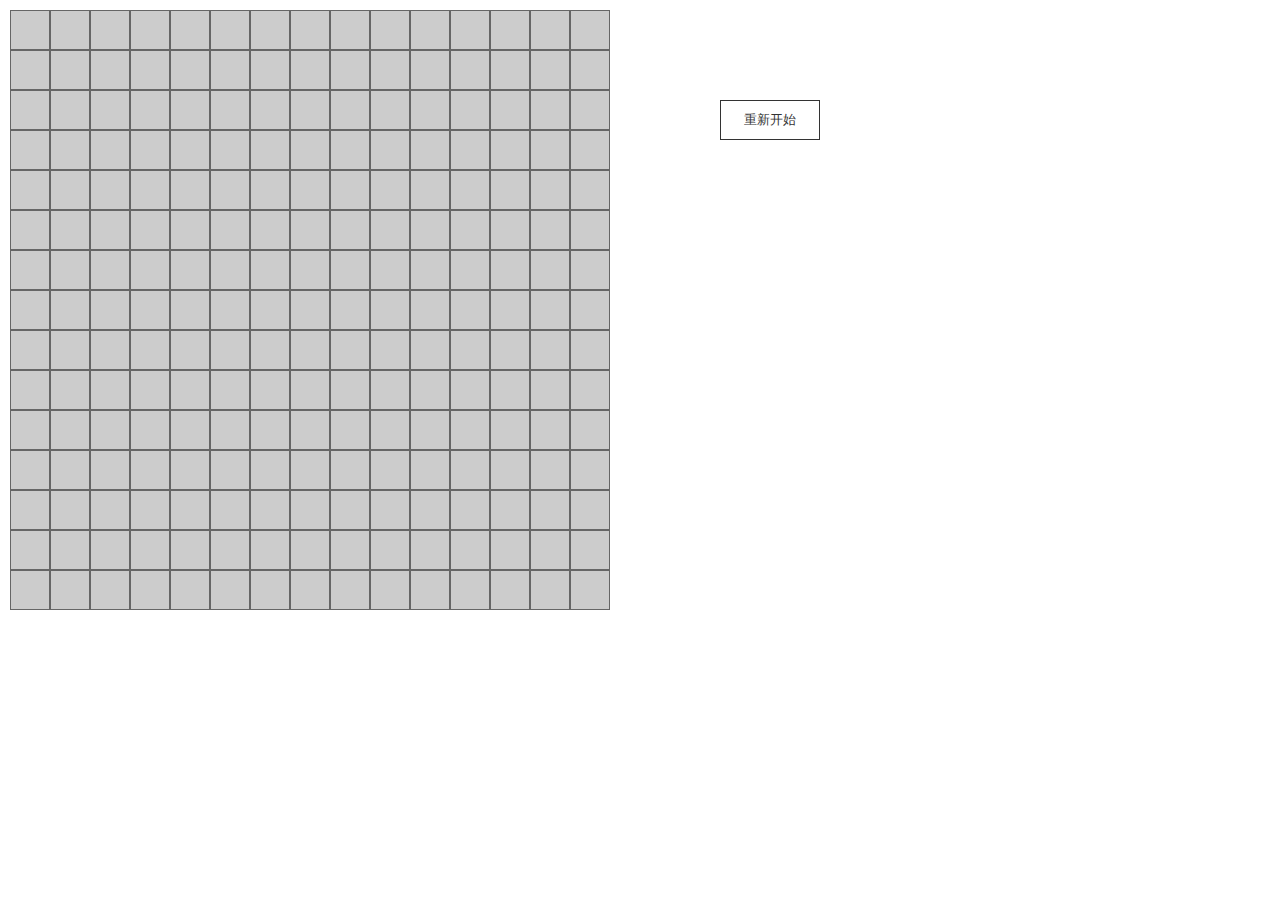
<file: 项目/JS五子棋游戏/index.html>
<!DOCTYPE html>
<html>
	<head>
		<meta charset="utf-8" />
		<title></title>
		<link rel="stylesheet" type="text/css" href="css/index.css"/>
	</head>
	<body>
		<div class="wrapper"></div>
		<div id="control">
			<button id="reset">重新开始</button>
		</div>
		<script src="js/index.js"></script>
	</body>
</html>
</file>
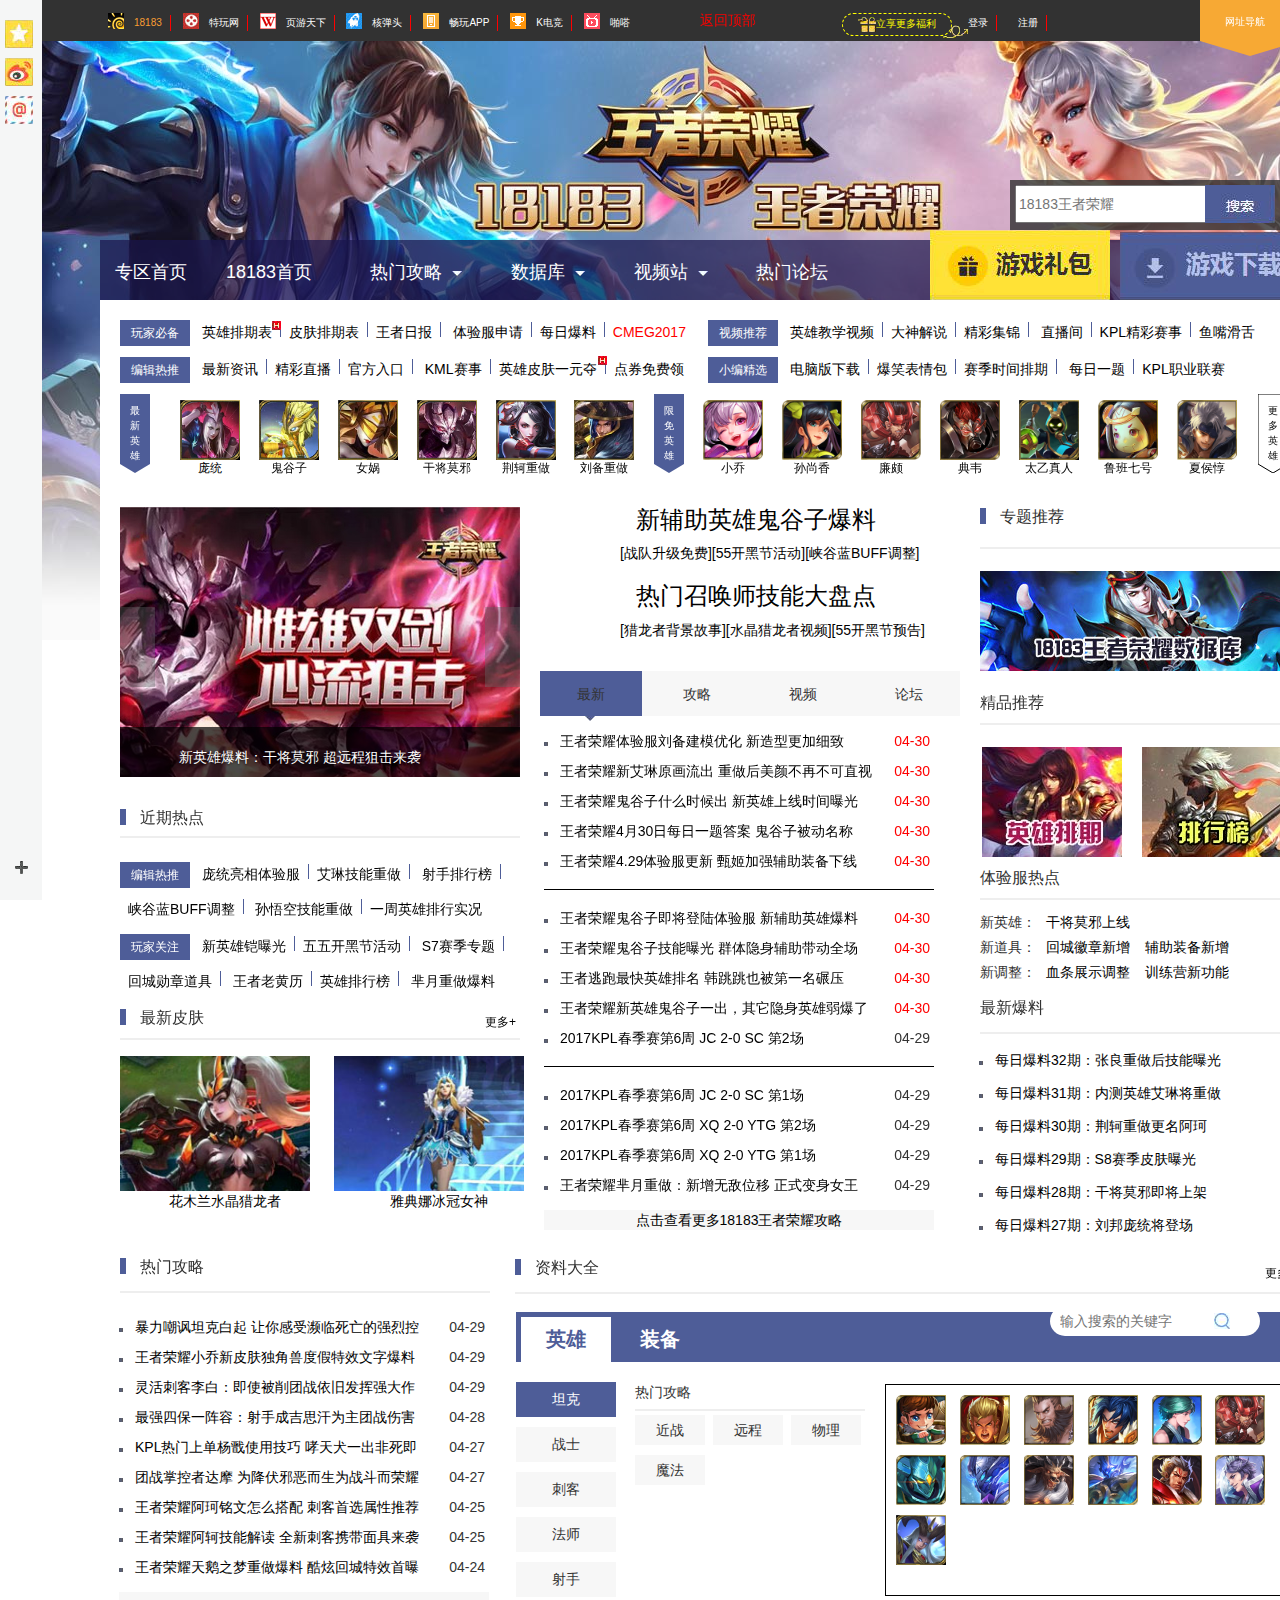
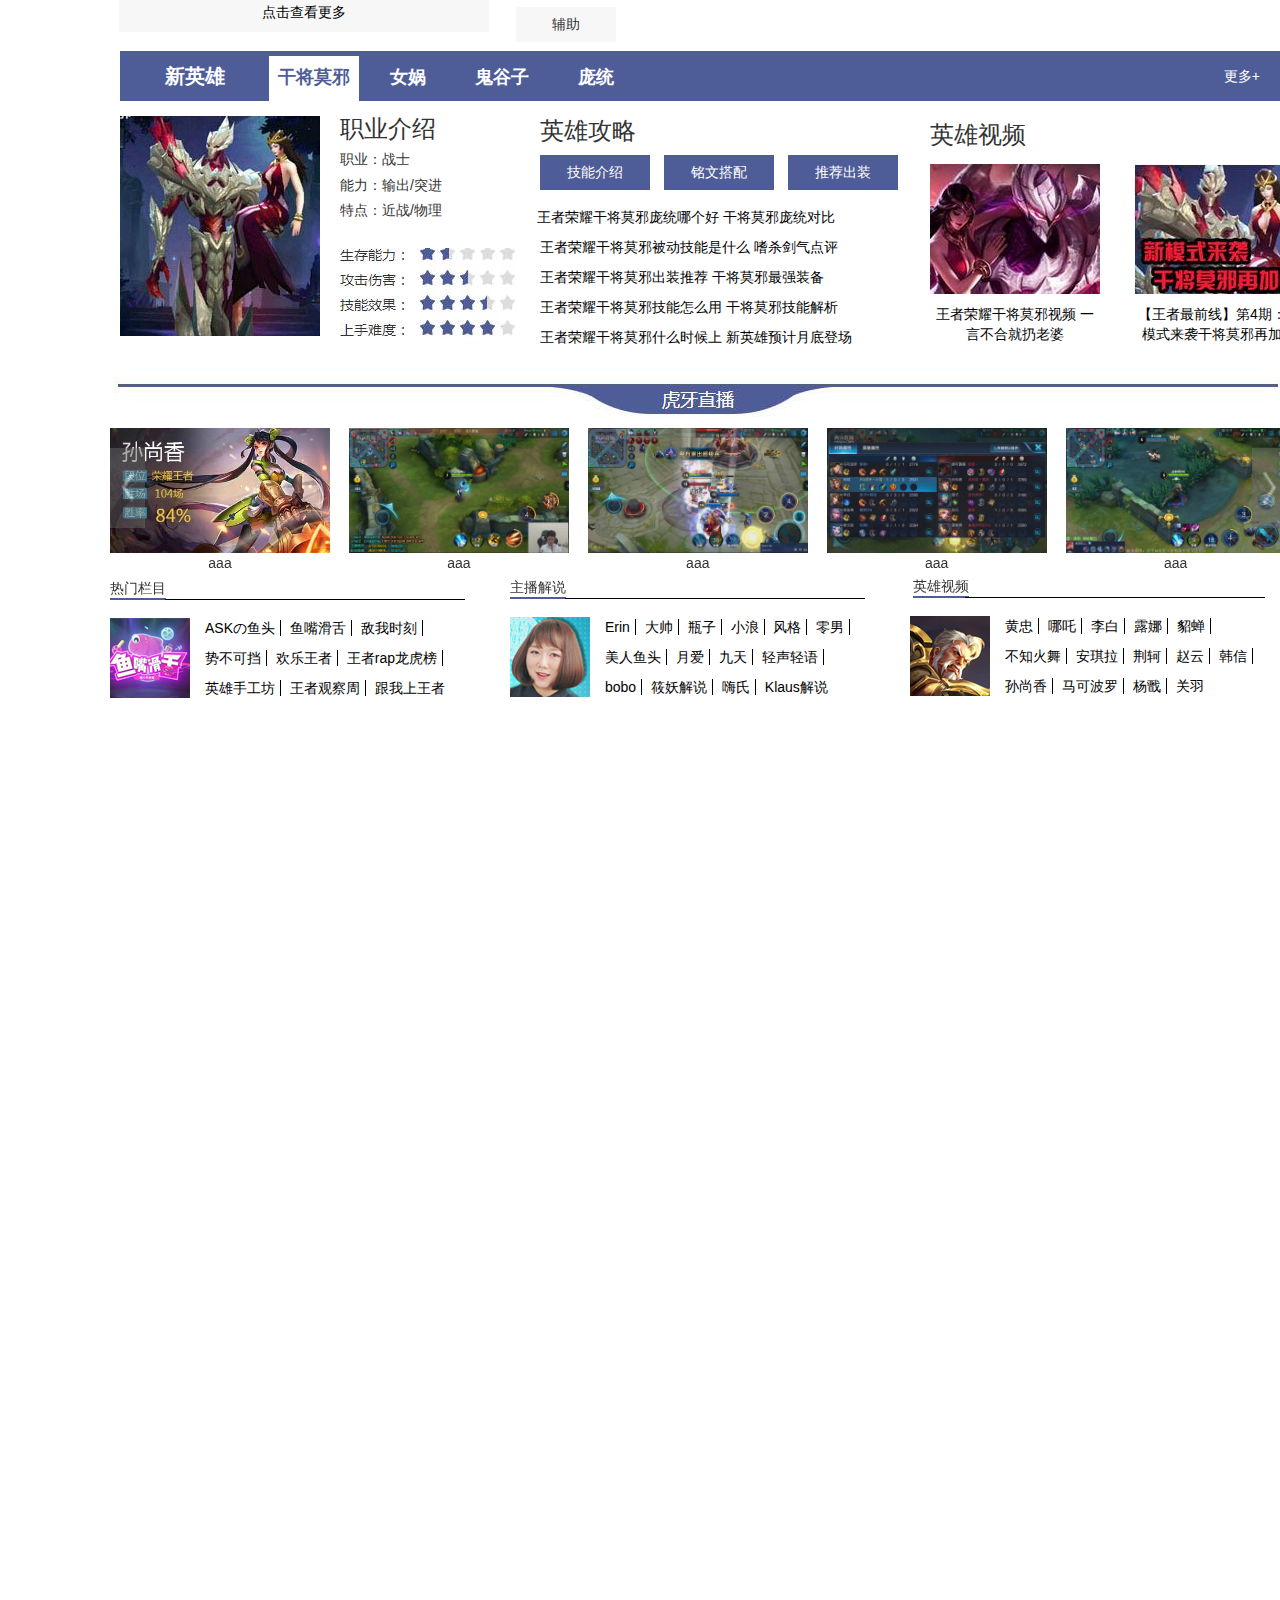
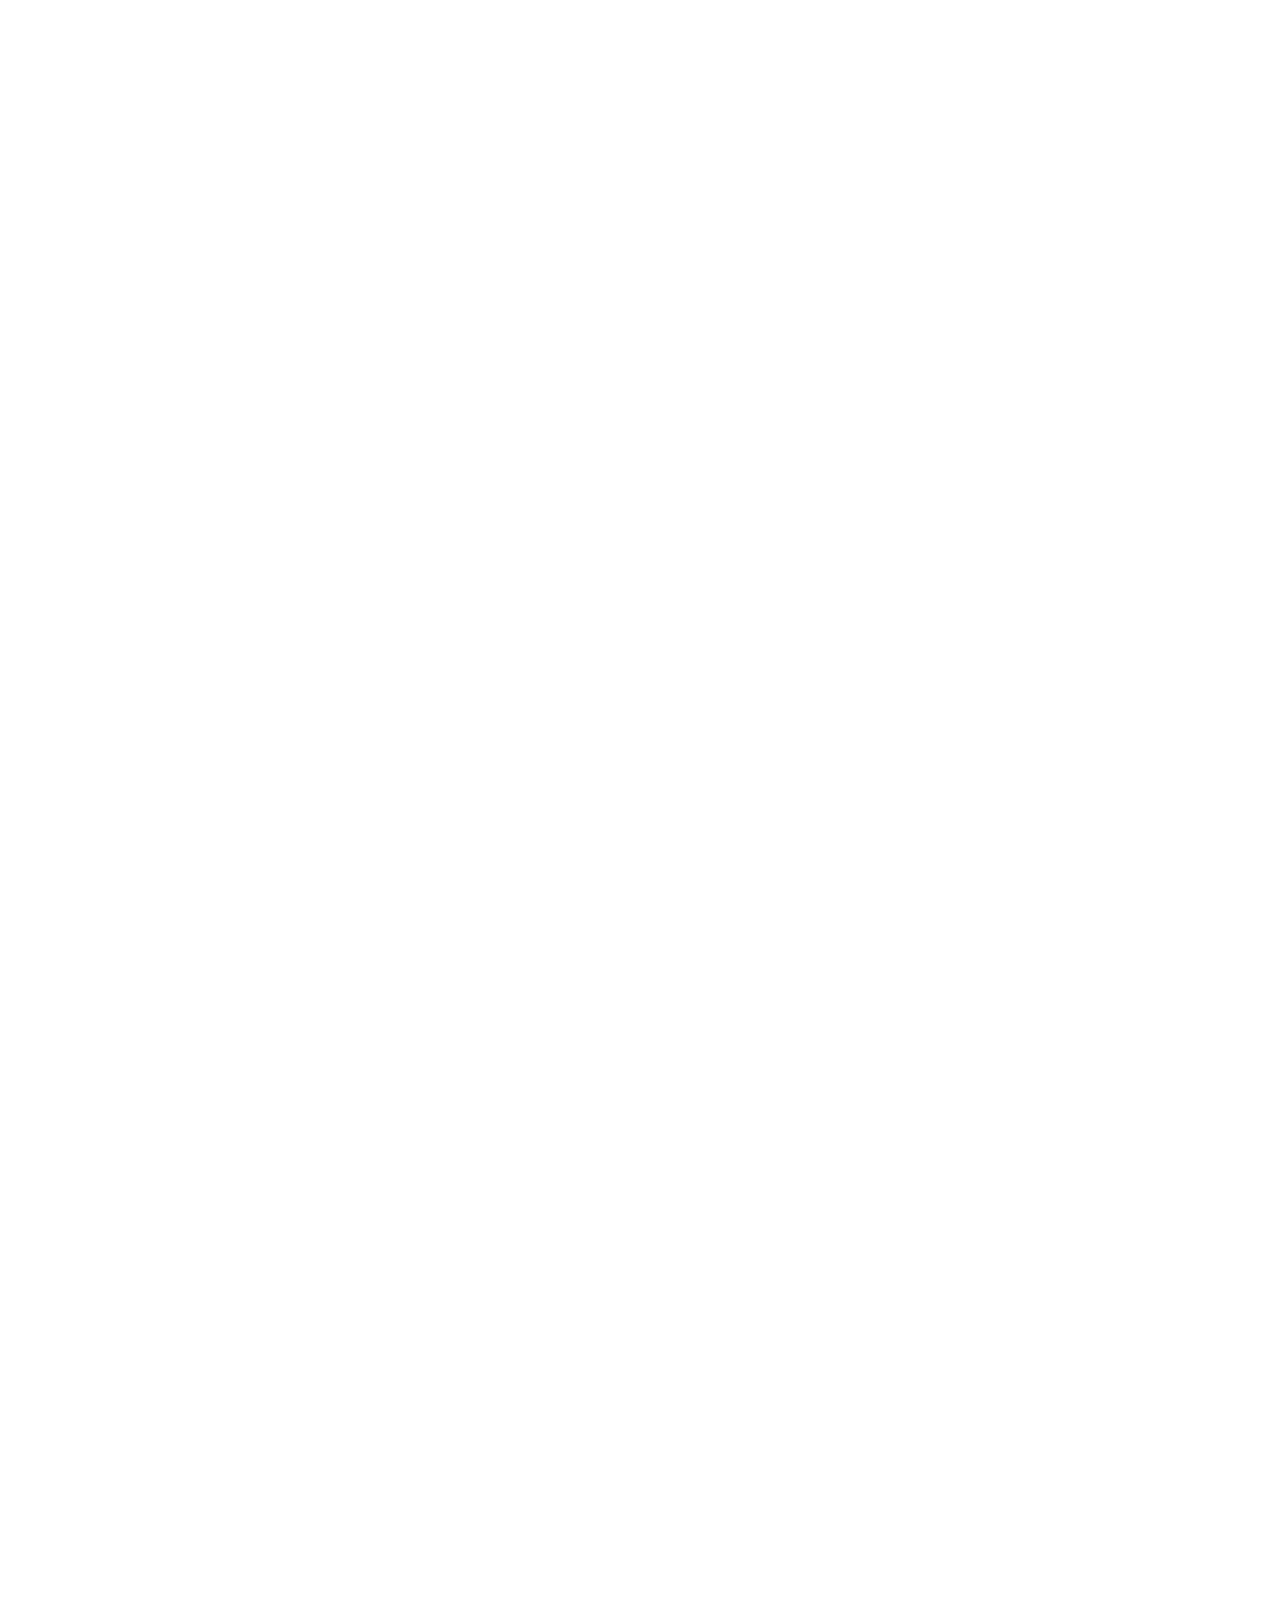
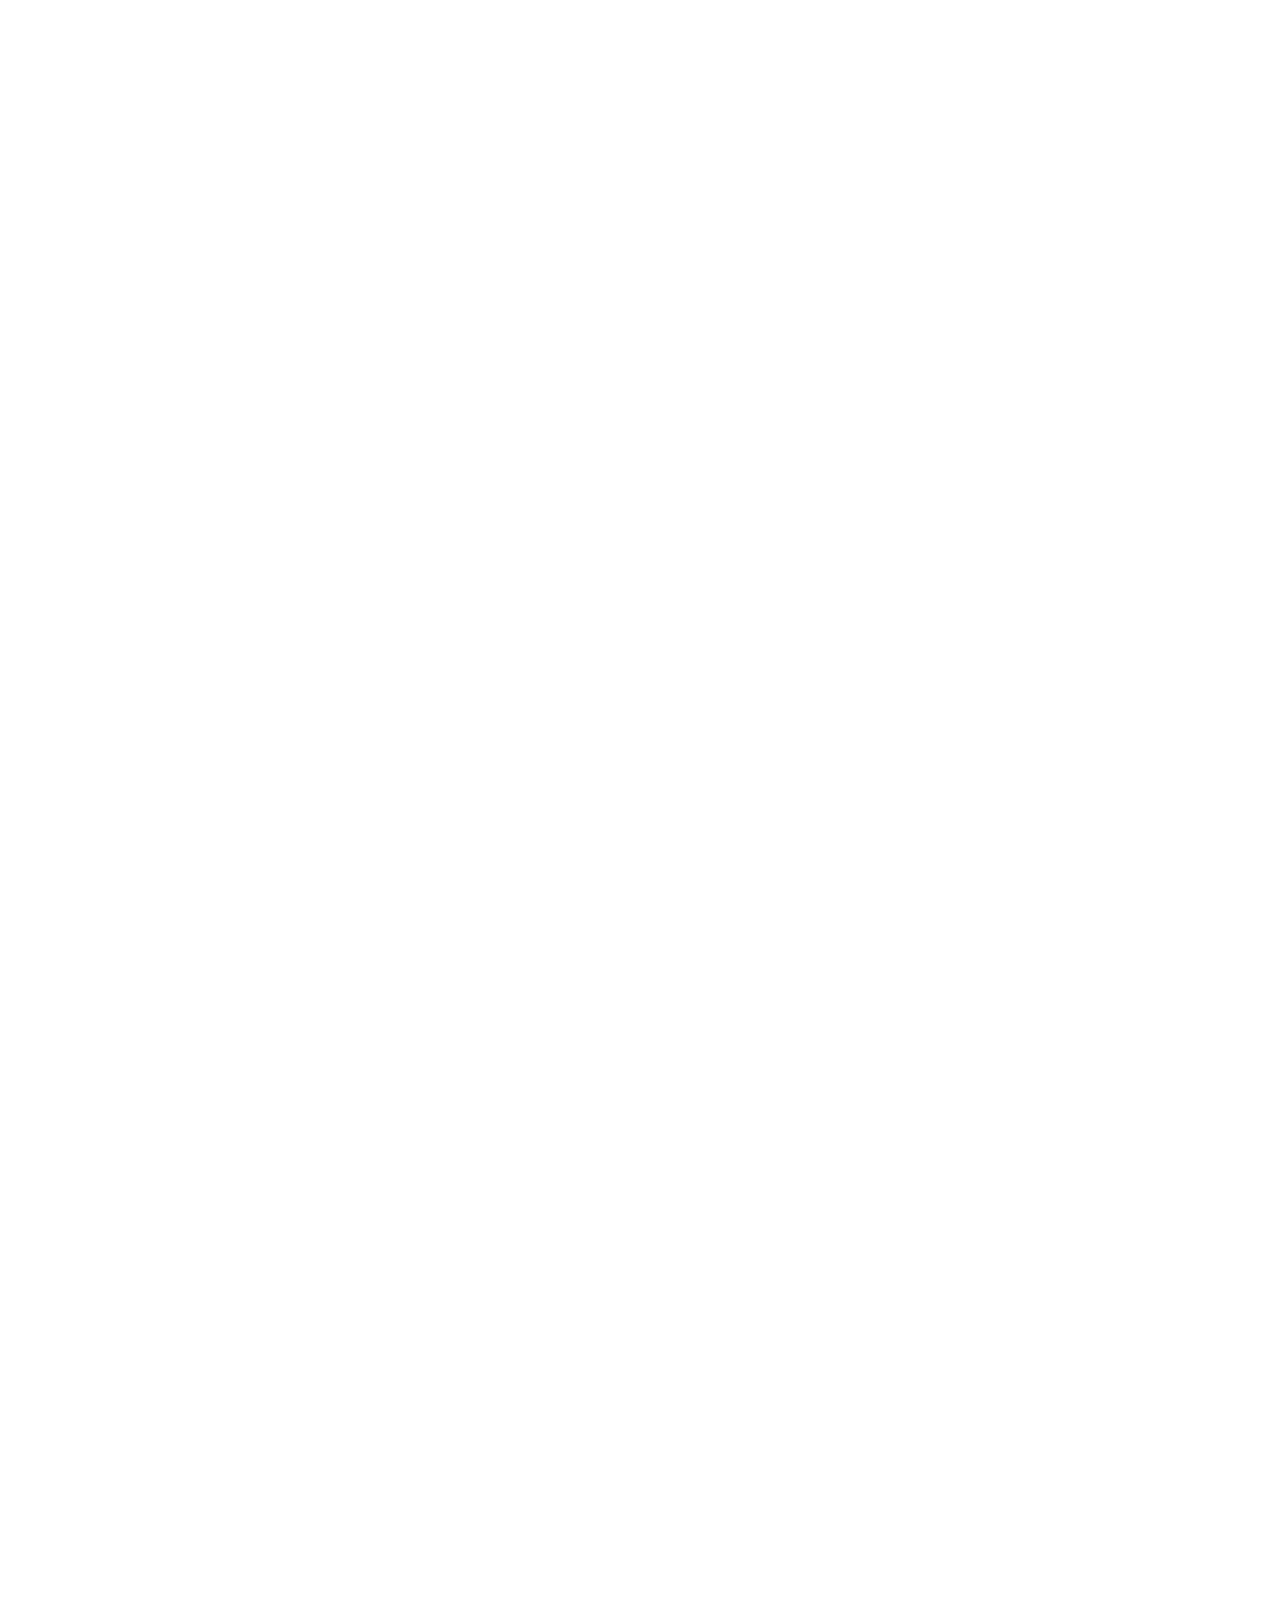
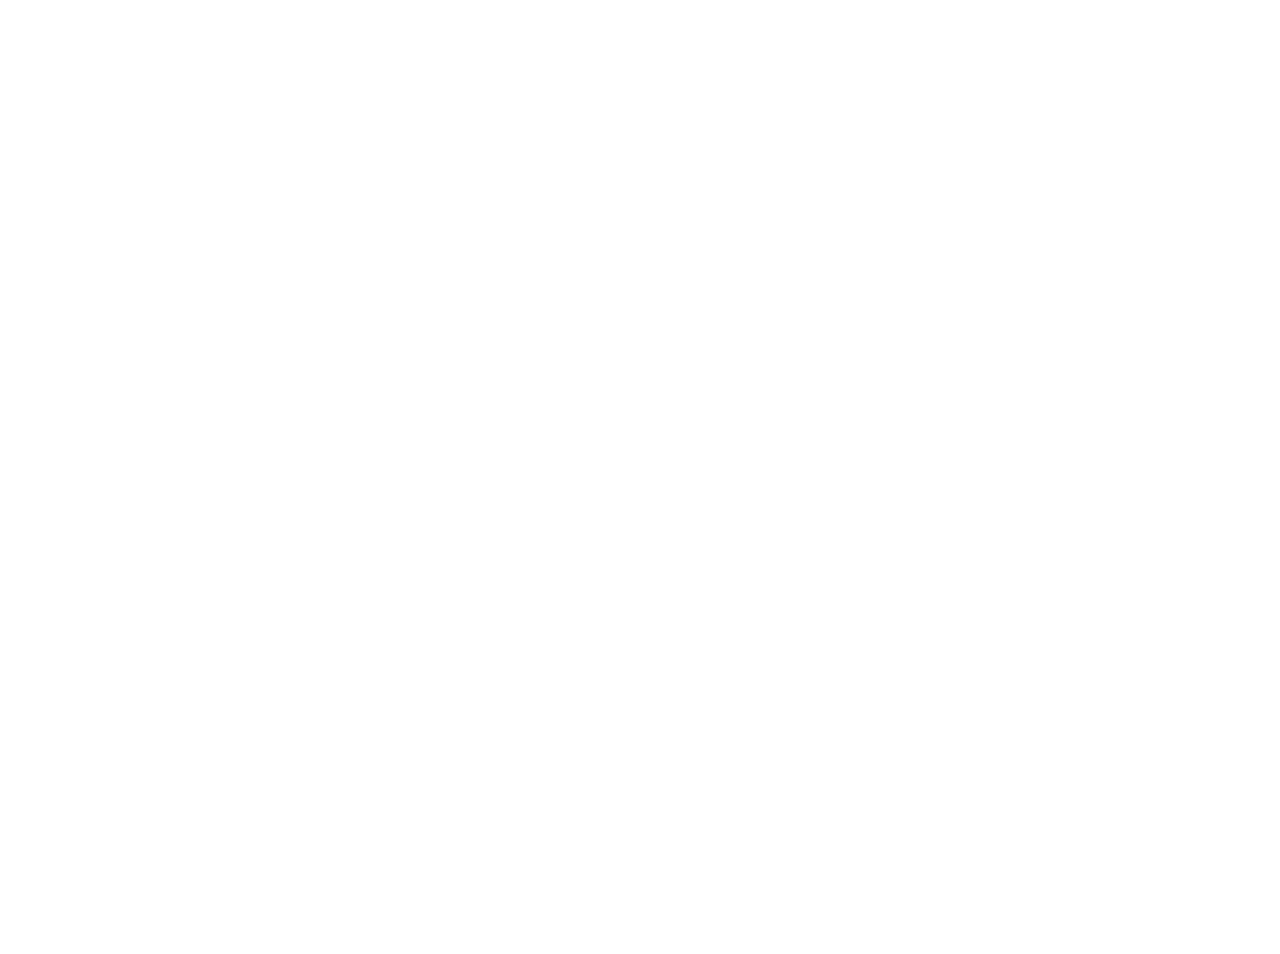
<file: 项目/第一个网页/index.html>
<!DOCTYPE html>
<html>
	<head>
		<meta name="view port" content="width=device-width, initial-scale=1">
		<meta charset="utf-8"/>
		<title>王者荣耀攻略_王者荣耀下载_王者荣耀礼包_18183王者荣耀专区</title>
		<meta name="keywords" content="王者荣耀攻略,王者荣耀,腾讯王者荣耀,王者荣耀英雄攻略,王者荣耀英雄出装">
		<meta name="description" content="18183王者荣耀专区是王者荣耀官网合作资料站,每天都有最新的王者荣耀下载，
			王者荣耀攻略资料发布,提供王者荣耀礼包发放等多种服务。"/>
	</head>
	<link rel="shortcut icon" href="img/title.ico"/>
	<!--<link rel="stylesheet/less" type="text/css" href="css/styles.less" />-->
	<link rel="stylesheet" type="text/css" href="css/styles.css"/>
	<link rel="stylesheet" type="text/css" href="css/bootstrap.min.css"/>
	<link rel="stylesheet" type="text/css" href="css/jquery-ui.min.css"/>
	<script src="js/jquery-3.2.0.min.js"></script>
	<script src="js/bootstrap.min.js"></script>
	<script src="js/jquery-ui.min.js"></script>
	<!--<script src="js/less.min.js"></script>-->
	<script src="js/index.js"></script>
	<script src="js/canvas.js"></script>
	<script>
		$(function  () {
			 $('.top').click(function (e) {
  				e.preventDefault();
  				$('html, body').animate({scrollTop: 0}, 800);
			}).mouseleave(function  () {
				$(this).attr("style","text-decoration: none;")
			});
			$("#btn_e").click(function  () {
				$(this).attr("style","width: 120px;background: white;color: #4E5D98;");
				$("#btn_f").attr("style","width: 90px;background: #4E5D98;color: white;");
				$(this).off("mouseout mousemove");
				$("#btn_f").on({
					mouseover:function(){$(this).attr("style","animation: animations4 0.35s ease-in forwards;");},
    				mouseout:function(){$(this).attr("style","animation: animations5 0.35s ease-in forwards;");}
				});
			});
			$("#btn_f").click(function  () {
				$(this).attr("style","width: 120px;background: white;color: #4E5D98;");
				$("#btn_e").attr("style","width: 90px;background: #4E5D98;color: white;");
				$(this).off("mouseout mousemove");
				$("#btn_e").on({
					mouseover:function(){$(this).attr("style","animation: animations4 0.35s ease-in forwards;");},
    				mouseout:function(){$(this).attr("style","animation: animations5 0.35s ease-in forwards;");}
				});
			});
		});
	</script>
	<body >
		<div id="head">
			<a href="#" id="head_a"><img src="img/head_a.png"/><span>18183</span><div></div></a>
			<a href="#" id="head_b"><img src="img/head_b.png"/><span>特玩网</span><div></div></a>
			<a href="#" id="head_c"><img src="img/head_c.png"/><span>页游天下</span><div></div></a>
			<a href="#" id="head_d"><img src="img/head_d.png"/><span>核弹头</span><div></div></a>
			<a href="#" id="head_e"><img src="img/head_e.png"/><span>畅玩APP</span><div></div></a>
			<a href="#" id="head_f"><img src="img/head_f.png"/><span>K电竞</span><div></div></a>
			<a href="#" id="head_g"><img src="img/head_g.png"/><span>啪嗒</span></a>
			<div id="head_k"><img src="img/head_h.png"/>立享更多福利</div>
			<img id="head_l" src="img/jianTou.png"/>
			<a href="#" id="head_h"><span>登录</span><div></div></a>
			<a href="#" id="head_i"><span>注册</span><div></div></a>
		</div>
		<a class="head"><canvas id="head_j" width="100" height="56"></canvas></a>
		<div id="head_display">
			<div class="a">
				<div class="_a">新闻中心</div>
				<div class="_b">
					<a href="#" title="热点资讯">热点资讯</a><br />
					<a href="#" title="产业频道">产业频道</a><br />
					<a href="#" title="娱乐八卦">娱乐八卦</a><br />
					<a href="#" title="直播中心">直播中心</a><br />
					<a href="#" title="K电竞">K电竞&nbsp;<img src="img/N.png" alt="" /></a><br />
					<a href="#" title="啪嗒">啪嗒&nbsp;<img src="img/N.png" alt="" /></a>
				</div>
			</div>
			<div class="a">
				<div class="_a">游戏中心</div>
				<div class="_b">
					<a href="#" title="手游礼包">手游礼包</a><br />
					<a href="#" title="新游快讯">新游快讯</a><br />
					<a href="#" title="新游开测">新游开测</a><br />
					<a href="#" title="新游开服">新游开服</a><br />
					<a href="#" title="日韩新游">日韩新游</a><br />
					<a href="#" title="手游大全">手游大全</a><br />
					<a href="#" title="独家评测">独家评测</a><br />
					<a href="#" title="新游期待榜">新游期待榜</a>
				</div>
			</div>
			<div class="a">
				<div class="_a">特色栏目</div>
				<div class="_b">
					<a href="#" title="每日推荐">每日推荐</a><br />
					<a href="#" title="疯狂周五">疯狂周五</a><br />
					<a href="#" title="真实美女">真实美女</a><br />
					<a href="#" title="番茄操蛋">番茄操蛋</a><br />
					<a href="#" title="修改游戏">修改游戏</a><br />
					<a href="#" title="媒话题">媒话题</a><br />
					<a href="#" title="歪江湖">歪江湖</a><br />
					<a href="#" title="热门活动">热门活动</a><br />
					<a href="#" title="王牌新游秀">王牌新游秀&nbsp;<img src="img/N.png" alt="" /></a><br />
					<a href="#" title="巅峰之路">巅峰之路&nbsp;<img src="img/H.png" alt="" /></a><br />
					<a href="#" title="游影想">游影想&nbsp;<img src="img/H.png" alt="" /></a>
				</div>
			</div>
			<div class="a">
				<div class="_a">热门专区</div>
				<div class="_b">
					<a href="#" title="穿越火线">穿越火线</a><br />
					<a href="#" title="王者荣耀">王者荣耀&nbsp;<img src="img/H.png" alt="" /></a><br />
					<a href="#" title="梦幻西游">梦幻西游</a><br />
					<a href="#" title="炉石传说">炉石传说</a><br />
					<a href="#" title="球球大作战">球球大作战</a><br />
					<a href="#" title="我的世界">我的世界</a><br />
					<a href="#" title="天天酷跑">天天酷跑</a><br />
					<a href="#" title="皇室战争">皇室战争</a><br />
					<a href="#" title="诛仙手游">诛仙手游&nbsp;<img src="img/N.png" alt="" /></a><br />
					<a href="#" title="阴阳师">阴阳师&nbsp;<img src="img/N.png" alt="" /></a>
					<a href="#" title="更多专区">更多专区</a>
				</div>
			</div>
			<div class="a">
				<div class="_a">玩家论坛</div>
				<div class="_b">
					<a href="#" title="论坛首页">论坛首页</a><br />
					<a href="#" title="新游推荐">新游推荐</a><br />
					<a href="#" title="热门手游">热门手游</a><br />
					<a href="#" title="美女玩家">美女玩家</a><br />
					<a href="#" title="新手报到">新手报到</a>
				</div>
			</div>
			<div class="a">
				<div class="_a">热门频道</div>
				<div class="_b">
					<a href="#" title="iOS频道">iOS频道</a><br />
					<a href="#" title="安卓频道">安卓频道</a><br />
					<a href="#" title="单机频道">单机频道</a><br />
					<a href="#" title="WP频道">WP频道</a><br />
					<a href="#" title="TV频道">TV频道</a><br />
					<a href="#" title="VR频道">VR频道</a><br />
					<a href="#" title="手机库">手机库</a>
				</div>
			</div>
		</div>
		<div id="form_a">
			<form action="" method="post">
				<input type="text" id="text_a" placeholder="18183王者荣耀" autofocus="autofocus"/>
				<input type="submit" value=""/>
			</form>
		</div>
		<div id="tab">
			<a href="#">专区首页</a>
			<a href="#">18183首页</a>
			<a href="#" id="tab_a1">热门攻略<img class="tab_a1" src="img/tab_a1.png"/></a><img class="tab_b1" src="img/tab_a2.png"/></a>
			<a href="#" id="tab_a2">数据库<img class="tab_a2" src="img/tab_a1.png"/></a><img class="tab_b2" src="img/tab_a2.png"/></a>
			<a href="#" id="tab_a3">视频站<img class="tab_a3" src="img/tab_a1.png"/></a><img class="tab_b3" src="img/tab_a2.png"/></a>
			<a href="#">热门论坛</a>
			<button id="btn_a"><a href="#"><img src="img/btn_a1.png"/></a></button><button id="btn_b"><a href="#"><img src="img/btn_a2.png"/></a></button>
			<button id="btn_c"><a href="#"><img src="img/btn_b1.png"/></a></button><button id="btn_d"><a href="#"><img src="img/btn_b2.png"/></a></button>
		</div>
		<div id="div_">
			<div id="div_a" class="diva">玩家必备</div>
			<a class="nav_b" href="#">英雄排期表</a><a class="nav_b" href="#">皮肤排期表</a><a class="nav_b" href="#">王者日报</a>
			<a class="nav_b" href="#">体验服申请</a><a class="nav_b" href="#">每日爆料</a><a class="nav_b" href="#">CMEG2017</a>
			<div id="div_b" class="diva">视频推荐</div>
			<a class="nav_b" href="#">英雄教学视频</a><a class="nav_b" href="#">大神解说</a><a class="nav_b" href="#">精彩集锦</a>
			<a class="nav_b" href="#">直播间</a><a class="nav_b" href="#">KPL精彩赛事</a><a class="nav_b" href="#">鱼嘴滑舌</a>
			<div id="div_c" class="diva">编辑热推</div>
			<a class="nav_b" href="#">最新资讯</a><a class="nav_b" href="#">精彩直播</a><a class="nav_b" href="#">官方入口</a>
			<a class="nav_b" href="#">KML赛事</a><a class="nav_b" href="#">英雄皮肤一元夺</a><a class="nav_b" href="#">点券免费领</a>
			<div id="div_d" class="diva">小编精选</div>
			<a class="nav_b" href="#">电脑版下载</a><a class="nav_b" href="#">爆笑表情包</a><a class="nav_b" href="#">赛季时间排期</a>
			<a class="nav_b" href="#">每日一题</a><a class="nav_b" href="#">KPL职业联赛</a>
			<img id="imga" src="img/J.png"/><img id="imgb" src="img/J.png"/>
			<canvas id="canvas_a" width="30" height="79"></canvas>
			<canvas id="canvas_b" width="30" height="79"></canvas>
			<a href=""><canvas id="canvas_c" width="30" height="79"></canvas></a>
		</div>
		<a class="yingX" href="#"><img src="img/pangTong.jpg"/>庞统</a>
		<a class="yingX" href="#"><img src="img/guiGuZhi.jpg"/>鬼谷子</a>
		<a class="yingX" href="#"><img src="img/nWa.jpg"/>女娲</a>
		<a class="yingX" href="#"><img src="img/ganJiang.jpg"/>干将莫邪</a>
		<a class="yingX" href="#"><img src="img/jingKe.jpg"/>荆轲重做</a>
		<a class="yingX" href="#"><img src="img/liuBei.jpg"/>刘备重做</a>
		<a class="yingX" href="#"><img src="img/xiaoQ.png"/>小乔</a>
		<a class="yingX" href="#"><img src="img/sunS.png"/>孙尚香</a>
		<a class="yingX" href="#"><img src="img/lanP.png"/>廉颇</a>
		<a class="yingX" href="#"><img src="img/dianW.png"/>典韦</a>
		<a class="yingX" href="#"><img src="img/taiYi.jpg"/>太乙真人</a>
		<a class="yingX" href="#"><img src="img/luB.png"/>鲁班七号</a>
		<a class="yingX" href="#"><img src="img/xiaH.png"/>夏侯惇</a>
		<div id="tab_div1" class="tab_div">
			<a href="#"></a><a href="#">体验服资讯</a><a href="#">英雄攻略</a><a href="#">精品推荐</a><a href="#">最新资讯</a>
		</div>
		<div id="tab_div2" class="tab_div">
			<a href="#"></a><a href="#">英雄库</a><a href="#">装备库</a><a href="#">排行榜</a><a href="#">铭文模拟器</a>
		</div>
		<div id="tab_div3" class="tab_div">
			<a href="#"></a><a href="#">英雄教学</a><a href="#">知名解说</a><a href="#">KPL视频</a><a href="#">最新视频</a>
		</div>
		<div id="mycar" class="carousel slide">
			<div class="carousel-inner">
				<div class="item active">
					<img src="img/01.jpg"/>
					<div class="carousel-caption"><a href="#">新英雄爆料：干将莫邪 超远程狙击来袭</a></div>
				</div>
				<div class="item">
					<img src="img/02.jpg"/>
					<div class="carousel-caption"><a href="#">花木兰新皮肤水晶猎龙者特效实测</a></div>
				</div>
				<div class="item">
					<img src="img/03.jpg"/>
					<div class="carousel-caption"><a href="#">王者荣耀五五开黑节活动开启 Q币福利等你拿</a></div>
				</div>
				<div class="item">
					<img src="img/04.jpg"/>
					<div class="carousel-caption"><a href="#">【跟我上王者】看刘邦如何统御战场</a></div>
				</div>
				<div class="item">
					<img src="img/05.jpg"/>
					<div class="carousel-caption"><a href="#">韩信出装解读：暴击还是百穿哪个更强势</a></div>
				</div>
				<a href="#mycar" class="carousel-control left" data-slide = "prev"><img src="img/left.png"/></a>
				<a href="#mycar" class="carousel-control right" data-slide = "next"><img src="img/right.png"/></a>
			</div>	
		</div>
		<div id="nav">
			<img src="img/nav_a.png"/><img src="img/nav_b.png"/><img src="img/nav_c.png"/>
			<img src="img/nav_a1.png"/><img src="img/nav_b1.png"/><img src="img/nav_c1.png"/>
			<img class="nav_a" id="nav_a" src="img/nav_d1.png" title="管理扩展"/>
			<img class="nav_a" id="nav_b" src="img/nav_d2.png" title="管理扩展"/>
		</div>
		<div id="con">
			<h3><a href="#">新辅助英雄鬼谷子爆料</a></h3>
			<a href="#">[战队升级免费]</a><a href="#">[55开黑节活动]</a><a href="">[峡谷蓝BUFF调整]</a>
			<h3><a href="#">热门召唤师技能大盘点</a></h3>
			<a href="#">[猎龙者背景故事]</a><a href="#">[水晶猎龙者视频]</a><a href="#">[55开黑节预告]</a>
		</div>
		<div class="z" id="z_t"></div>
		<div class="z_t x">专题推荐</div>
		<div class="hr_" id="hr_a"></div>
		<div id="z_t_a"><a href="#"><img id="animate_a" src="img/z_t_a.jpg"/></a></div>
		<div class="z" id="z_t1"></div>
		<div class="z_t1 x">近期热点</div>
		<div class="z" id="z_t2"></div>
		<div class="z_t2 x">最新皮肤</div>
		<div class="hr_" id="hr_b"></div>
		<div class="hr_" id="hr_c"></div>
		<div id="b_j">
			<div id="div_a" class="diva">编辑热推</div>
			<a class="nav_b" href="#">庞统亮相体验服</a><a class="nav_b" href="#">艾琳技能重做</a>
			<a class="nav_b" href="#">射手排行榜</a><a class="nav_b" href="#">峡谷蓝BUFF调整</a>
			<a class="nav_b" href="#">孙悟空技能重做</a><a class="nav_b" href="#">一周英雄排行实况</a>
			<div id="div_a" class="diva">玩家关注</div>
			<a class="nav_b" href="#">新英雄铠曝光</a><a class="nav_b" href="#">五五开黑节活动</a>
			<a class="nav_b" href="#">S7赛季专题</a><a class="nav_b" href="#">回城勋章道具</a>
			<a class="nav_b" href="#">王者老黄历</a><a class="nav_b" href="#">英雄排行榜</a>
			<a class="nav_b" href="#">芈月重做爆料</a>
		</div>
		<div id="gengDuo1" class="gengDuo"><a href="#">更多+</a></div>
		<div id="piFu">
			<figure>
				<a href="#"><img src="img/pifu1.jpg"/></a>
				<figcaption><a href="#">花木兰水晶猎龙者</a></figcaption>
			</figure>
			<figure>
				<a href="#"><img src="img/pifu2.jpg"/></a>
				<figcaption><a href="#">雅典娜冰冠女神</a></figcaption>
			</figure>
		</div>
		<div id="daoHang">
			<button id="btn_a1">最新</button>
			<button id="btn_b1">攻略</button>
			<button id="btn_c1">视频</button>
			<button id="btn_d1">论坛</button>
		</div>
		<ul id="ul_a">
			<li><a href="#">王者荣耀体验服刘备建模优化 新造型更加细致</a><span>04-30</span></li>
			<li><a href="#">王者荣耀新艾琳原画流出 重做后美颜不再不可直视</a><span>04-30</span></li>
			<li><a href="#">王者荣耀鬼谷子什么时候出 新英雄上线时间曝光</a><span>04-30</span></li>
			<li><a href="#">王者荣耀4月30日每日一题答案 鬼谷子被动名称</a><span>04-30</span></li>
			<li><a href="#">王者荣耀4.29体验服更新 甄姬加强辅助装备下线</a><span>04-30</span></li>
			<div class="hr"></div>
			<li><a href="#">王者荣耀鬼谷子即将登陆体验服 新辅助英雄爆料</a><span>04-30</span></li>
			<li><a href="#">王者荣耀鬼谷子技能曝光 群体隐身辅助带动全场</a><span>04-30</span></li>
			<li><a href="#">王者逃跑最快英雄排名 韩跳跳也被第一名碾压</a><span>04-30</span></li>
			<li><a href="#">王者荣耀新英雄鬼谷子一出，其它隐身英雄弱爆了</a><span>04-30</span></li>
			<li><a href="#">2017KPL春季赛第6周 JC 2-0 SC 第2场</a><span>04-29</span></li>
			<div class="hr"></div>
			<li><a href="#">2017KPL春季赛第6周 JC 2-0 SC 第1场</a><span>04-29</span></li>
			<li><a href="#">2017KPL春季赛第6周 XQ 2-0 YTG 第2场</a><span>04-29</span></li>
			<li><a href="#">2017KPL春季赛第6周 XQ 2-0 YTG 第1场</a><span>04-29</span></li>
			<li><a href="#">王者荣耀芈月重做：新增无敌位移 正式变身女王</a><span>04-29</span></li>
			<div id="div_bottom"><a href="#">点击查看更多18183王者荣耀攻略</a></div>
		</ul>
		<ul id="ul_b">
			<li><a href="#">王者荣耀体验服刘备建模优化 新造型更加细致</a><span>04-30</span></li>
			<li><a href="#">王者荣耀新艾琳原画流出 重做后美颜不再不可直视</a><span>04-30</span></li>
			<li><a href="#">王者荣耀鬼谷子什么时候出 新英雄上线时间曝光</a><span>04-30</span></li>
			<li><a href="#">王者荣耀4月30日每日一题答案 鬼谷子被动名称</a><span>04-30</span></li>
			<li><a href="#">王者荣耀4.29体验服更新 甄姬加强辅助装备下线</a><span>04-30</span></li>
			<div class="hr"></div>
			<li><a href="#">王者荣耀鬼谷子技能曝光 群体隐身辅助带动全场</a><span>04-30</span></li>
			<li><a href="#">王者荣耀芈月重做：新增无敌位移 正式变身女王</a><span>04-29</span></li>
			<li><a href="#">王者荣耀55开黑节狂欢活动汇总 劳动节带你飞起来</a><span>04-29</span></li>
			<li><a href="#">王者荣耀孙悟空重做图文介绍 猴三棒大不一样</a><span>04-29</span></li>
			<li><a href="#">王者荣耀神秘星玩家头像框登场 55开黑节福利</a><span>04-29</span></li>
			<div class="hr"></div>
			<li><a href="#">暴力嘲讽坦克白起 让你感受濒临死亡的强烈控制</a><span>04-29</span></li>
			<li><a href="#">王者荣耀小乔新皮肤独角兽度假特效文字爆料</a><span>04-29</span></li>
			<li><a href="#">灵活刺客李白：即使被削团战依旧发挥强大作用</a><span>04-29</span></li>
			<li><a href="#">王者荣耀五月最强英雄排行 看英雄梯队分布图</a><span>04-28</span></li>
			<li><a href="#">王者荣耀新英雄百里守约介绍 疑似未来新英雄</a><span>04-28</span></li>
		</ul>
		<ul id="ul_c">
			<li><a href="#">2017KPL春季赛第6周 JC 2-0 SC 第2场</a><span>04-29</span></li>
			<li><a href="#">2017KPL春季赛第6周 JC 2-0 SC 第1场</a><span>04-29</span></li>
			<li><a href="#">2017KPL春季赛第6周 XQ 2-0 YTG 第2场</a><span>04-29</span></li>
			<li><a href="#">2017KPL春季赛第6周 XQ 2-0 YTG 第2场</a><span>04-29</span></li>
			<li><a href="#">东东解说：洪水猛兽张飞 变身之后谁敢不逃</a><span>04-28</span></li>
			<div class="hr"></div>
			<li><a href="#">东东解说：猥琐才是王道 毒王扁鹊默默超神</a><span>04-28</span></li>
			<li><a href="#">东东解说：貂蝉吕布同时开大 尸横遍野人间地狱</a><span>04-28</span></li>
			<li><a href="#">【数据封神榜】我就是爱音乐！搞基CP成功出道</a><span>04-28</span></li>
			<li><a href="#">【贱剑百科】王者荣耀新版阿轲测评 阴影背后</a><span>04-28</span></li>
			<li><a href="#">龍岩解说：猥琐的橘右京 稳才是上分的法诀</a><span>04-28</span></li>
			<div class="hr"></div>
			<li><a href="#">《观赛指南》“双A”大战 AS仙阁抗压复仇AG超玩会</a><span>04-27</span></li>
			<li><a href="#">《荣耀进行时》Rxy讲述转型打野：该我站出来了</a><span>04-27</span></li>
			<li><a href="#">【王者职业教学】第28期 Evildoer教你玩虞姬</a><span>04-27</span></li>
			<li><a href="#">【科敌制胜】第17期：开黑？请用4保1鲁班</a><span>04-27</span></li>
			<li><a href="#">王者荣耀干将莫邪视频 一言不合就扔老婆</a><span>04-27</span></li>
		</ul>
		<ul id="ul_d">
			<li><a href="#">王者逃跑最快英雄排名 韩跳跳也被第一名碾压</a><span>04-30</span></li>
			<li><a href="#">王者荣耀新英雄鬼谷子一出，其它隐身英雄弱爆了</a><span>04-30</span></li>
			<li><a href="#">【体验服爆料】体验服出新英雄？还能召唤宠物</a><span>04-27</span></li>
			<li><a href="#">体验服爆料：孙悟空技能重做 大招棒子变大插入地</a><span>04-27</span></li>
			<li><a href="#">【体验服爆料】重做芈月技能介绍解读 霸气归来</a><span>04-27</span></li>
			<div class="hr"></div>
			<li><a href="#">最强团控钟无艳 铭文及S7赛季团战玩法教学</a><span>04-27</span></li>
			<li><a href="#">上单不好打？这几个英雄成就你的梦想 个个是霸主</a><span>04-27</span></li>
			<li><a href="#">体验服镜头移动新增 以后打王者手机一起摇摆</a><span>04-26</span></li>
			<li><a href="#">体验服新增道具：没有皮肤也能拥有炫酷回城特效</a><span>04-26</span></li>
			<li><a href="#">那些用王者荣耀图片做广告的游戏 p的好尴尬</a><span>04-26</span></li>
			<div class="hr"></div>
			<li><a href="#">氪金指南：怎样花在最短时间内跟上老玩家的步伐</a><span>04-26</span></li>
			<li><a href="#">快速拿到55开黑节赤红苍蓝勋章 看183独家秘方</a><span>04-25</span></li>
			<li><a href="#">【王者快线】世间再无荆轲，唯有第一刺客阿珂！</a><span>04-25</span></li>
			<li><a href="#">《王者荣耀》铭文宝箱，等你来开启第13期</a><span>04-25</span></li>
			<li><a href="#">课堂新惩罚：没收手机之后老师作出了惊人的决定</a><span>04-24</span></li>
		</ul>
		<div class="dao" id="dao1"><img src="img/daohang.png"/></div>
		<div class="dao" id="dao2"><img src="img/daohang.png"/></div>
		<div class="dao" id="dao3"><img src="img/daohang.png"/></div>
		<div class="dao" id="dao4"><img src="img/daohang.png"/></div>
		<div class="z_t3 x">精品推荐</div>
		<div class="hr_" id="hr_d"></div>
		<div class="pifu">
			<div class="pifu1"><a href="#"><img id="pifu1" src="img/pifu3.jpg"/></a></div>
			<div class="pifu2"><a href="#"><img id="pifu2" src="img/pifu4.jpg"/></a></div>
		</div>
		<div class="z_t4 x">体验服热点</div>
		<div class="hr_" id="hr_f"></div>
		<div id="div_e">
			<span class="span_" id="span1">新英雄：</span><a href="#">干将莫邪上线</a><br/>
			<span class="span_" id="span2">新道具：</span><a href="#">回城徽章新增</a><a href="#">辅助装备新增</a><br/>
			<span class="span_" id="span3">新调整：</span><a href="#">血条展示调整</a><a href="#">训练营新功能</a>
		</div>
		<div class="z_t5 x">最新爆料</div>
		<div class="hr_" id="hr_g"></div>
		<ul id="ul_f">
			<li><a href="#">每日爆料32期：张良重做后技能曝光</a></li>
			<li><a href="#">每日爆料31期：内测英雄艾琳将重做</a></li>
			<li><a href="#">每日爆料30期：荆轲重做更名阿珂</a></li>
			<li><a href="#">每日爆料29期：S8赛季皮肤曝光</a></li>
			<li><a href="#">每日爆料28期：干将莫邪即将上架</a></li>
			<li><a href="#">每日爆料27期：刘邦庞统将登场</a></li>
		</ul>
		<div class="z" id="z_t3"></div>
		<div class="z_t6 x">热门攻略</div>
		<div class="hr_" id="hr_h"></div>
		<div class="z" id="z_t4"></div>
		<div class="z_t7 x">资料大全</div>
		<div class="hr_" id="hr_i"></div>
		<div id="gengDuo2" class="gengDuo"><a href="#">更多+</a></div>
		<ul id="ul_e">
			<li><a href="#">暴力嘲讽坦克白起 让你感受濒临死亡的强烈控</a><span>04-29</span></li>
			<li><a href="#">王者荣耀小乔新皮肤独角兽度假特效文字爆料</a><span>04-29</span></li>
			<li><a href="#">灵活刺客李白：即使被削团战依旧发挥强大作</a><span>04-29</span></li>
			<li><a href="#">最强四保一阵容：射手成吉思汗为主团战伤害</a><span>04-28</span></li>
			<li><a href="#">KPL热门上单杨戬使用技巧 哮天犬一出非死即</a><span>04-27</span></li>
			<li><a href="#">团战掌控者达摩 为降伏邪恶而生为战斗而荣耀</a><span>04-27</span></li>
			<li><a href="#">王者荣耀阿珂铭文怎么搭配 刺客首选属性推荐</a><span>04-25</span></li>
			<li><a href="#">王者荣耀阿轲技能解读 全新刺客携带面具来袭</a><span>04-25</span></li>
			<li><a href="#">王者荣耀天鹅之梦重做爆料 酷炫回城特效首曝</a><span>04-24</span></li>
			<div id="div_bottom1"><a href="#">点击查看更多</a></div>
		</ul>
		<div id="div_f">
			<button id="btn_e">英雄</button>
			<button id="btn_f">装备</button>
		</div>
		<div class="divb">
			<div id="div_g">
				<button class="bt_" id="btn_g">坦克</button>
				<button class="bt_" id="btn_h">战士</button>
				<button class="bt_" id="btn_i">刺客</button>
				<button class="bt_" id="btn_j">法师</button>
				<button class="bt_" id="btn_k">射手</button>
				<button class="bt_" id="btn_l">辅助</button>
			</div>
			<div class="z_t8 x">热门攻略</div>
			<div class="hr_" id="hr_j"></div>
			<div id="div_h">
				<button class="bt_1" id="btn_m">近战</button>
				<button class="bt_1" id="btn_n">远程</button>
				<button class="bt_1" id="btn_o">物理</button>
				<button class="bt_1" id="btn_p">魔法</button>
			</div>
			<div id="div_i">
				<button class="bt_1" id="btn_q">近战1</button>
				<button class="bt_1" id="btn_r">远程1</button>
				<button class="bt_1" id="btn_s">物理1</button>
				<button class="bt_1" id="btn_t">魔法1</button>
			</div>
			<div id="div_j">
				<button class="bt_1" id="btn_u">近战2</button>
				<button class="bt_1" id="btn_v">远程2</button>
				<button class="bt_1" id="btn_w">物理2</button>
				<button class="bt_1" id="btn_x">魔法2</button>
			</div>
			<div id="div_k">
				<button class="bt_1" id="btn_y">近战3</button>
				<button class="bt_1" id="btn_z">远程3</button>
				<button class="bt_1" id="btn_aa">物理3</button>
				<button class="bt_1" id="btn_ab">魔法3</button>
			</div>
			<div id="div_l">
				<button class="bt_1" id="btn_ac">近战4</button>
				<button class="bt_1" id="btn_ad">远程4</button>
				<button class="bt_1" id="btn_ae">物理4</button>
				<button class="bt_1" id="btn_af">魔法4</button>
			</div>
			<div id="div_m">
				<button class="bt_1" id="btn_ag">近战5</button>
				<button class="bt_1" id="btn_ah">远程5</button>
				<button class="bt_1" id="btn_ai">物理5</button>
				<button class="bt_1" id="btn_aj">魔法5</button>
			</div>
			<div class="img_" id="img_1">
				<a href="#"><img src="img/10.png" alt="" /></a>
				<a href="#"><img src="img/11.png" alt="" /></a>
				<a href="#"><img src="img/12.png" alt="" /></a>
				<a href="#"><img src="img/13.png" alt="" /></a>
				<a href="#"><img src="img/14.png" alt="" /></a>
				<a href="#"><img src="img/15.png" alt="" /></a>
				<a href="#"><img src="img/16.png" alt="" /></a>
				<a href="#"><img src="img/17.png" alt="" /></a>
				<a href="#"><img src="img/18.png" alt="" /></a>
				<a href="#"><img src="img/19.png" alt="" /></a>
				<a href="#"><img src="img/20.png" alt="" /></a>
				<a href="#"><img src="img/21.png" alt="" /></a>
				<a href="#"><img src="img/22.jpg" alt="" /></a>
			</div>
			<div class="img_" id="img_2">
				<a href="#"><img src="img/22.png" alt="" /></a>
				<a href="#"><img src="img/23.png" alt="" /></a>
				<a href="#"><img src="img/24.png" alt="" /></a>
				<a href="#"><img src="img/25.png" alt="" /></a>
				<a href="#"><img src="img/26.png" alt="" /></a>
				<a href="#"><img src="img/27.png" alt="" /></a>
				<a href="#"><img src="img/28.png" alt="" /></a>
				<a href="#"><img src="img/29.png" alt="" /></a>
				<a href="#"><img src="img/30.png" alt="" /></a>
				<a href="#"><img src="img/31.png" alt="" /></a>
				<a href="#"><img src="img/32.png" alt="" /></a>
				<a href="#"><img src="img/33.png" alt="" /></a>
				<a href="#"><img src="img/34.jpg" alt="" /></a>
				<a href="#"><img src="img/35.png" alt="" /></a>
				<a href="#"><img src="img/36.jpg" alt="" /></a>
				<a href="#"><img src="img/37.jpg" alt="" /></a>
			</div>
			<div class="img_" id="img_3">
				<a href="#"><img src="img/38.png" alt="" /></a>
				<a href="#"><img src="img/39.jpg" alt="" /></a>
				<a href="#"><img src="img/40.png" alt="" /></a>
				<a href="#"><img src="img/41.png" alt="" /></a>
				<a href="#"><img src="img/42.png" alt="" /></a>
				<a href="#"><img src="img/43.jpg" alt="" /></a>
			</div>
			<div class="img_" id="img_4">
				<a href="#"><img src="img/44.png" alt="" /></a>
				<a href="#"><img src="img/45.png" alt="" /></a>
				<a href="#"><img src="img/46.png" alt="" /></a>
				<a href="#"><img src="img/47.png" alt="" /></a>
				<a href="#"><img src="img/48.png" alt="" /></a>
				<a href="#"><img src="img/49.png" alt="" /></a>
				<a href="#"><img src="img/50.png" alt="" /></a>
				<a href="#"><img src="img/51.png" alt="" /></a>
				<a href="#"><img src="img/52.png" alt="" /></a>
				<a href="#"><img src="img/53.png" alt="" /></a>
				<a href="#"><img src="img/54.png" alt="" /></a>
				<a href="#"><img src="img/55.png" alt="" /></a>
				<a href="#"><img src="img/56.png" alt="" /></a>
				<a href="#"><img src="img/57.png" alt="" /></a>
				<a href="#"><img src="img/58.png" alt="" /></a>
				<a href="#"><img src="img/59.jpg" alt="" /></a>
			</div>
			<div class="img_" id="img_5">
				<a href="#"><img src="img/60.png" alt="" /></a>
				<a href="#"><img src="img/61.png" alt="" /></a>
				<a href="#"><img src="img/62.png" alt="" /></a>
				<a href="#"><img src="img/63.png" alt="" /></a>
				<a href="#"><img src="img/64.png" alt="" /></a>
				<a href="#"><img src="img/65.png" alt="" /></a>
				<a href="#"><img src="img/66.png" alt="" /></a>
				<a href="#"><img src="img/67.png" alt="" /></a>
				<a href="#"><img src="img/68.jpg" alt="" /></a>
				<a href="#"><img src="img/69.jpg" alt="" /></a>
				<a href="#"><img src="img/70.jpg" alt="" /></a>
			</div>
			<div class="img_" id="img_6">
				<a href="#"><img src="img/71.png" alt="" /></a>
				<a href="#"><img src="img/72.png" alt="" /></a>
				<a href="#"><img src="img/73.jpg" alt="" /></a>
				<a href="#"><img src="img/74.jpg" alt="" /></a>
			</div>
		</div>
		<div class="divc"></div>
		<form action="" method="post" id="form_b">
			<input type="text" name="" id="" placeholder="输入搜索的关键字"/>
			<input type="submit" value=""/>
		</form>
		<div id="div_n">
			<span>新英雄</span>
			<button id="btn_xx">干将莫邪</button>
			<button id="btn_yy">女娲</button>
			<button id="btn_zz">鬼谷子</button>
			<button id="btn_ww">庞统</button>
			<a href="#">更多+</a>
		</div>
	<div class="divd">
		<div id="div_o">
			<div id="div_o_a"><img src="img/div_o_a.jpg"/></div>
			<h3 id="h3_a">职业介绍</h3>
			<h5>职业：战士</h5>
			<h5>能力：输出/突进</h5>
			<h5>特点：近战/物理</h5>
			<div id="div_o_b">
				<img src="img/xingx.jpg"/>
			</div>
			<h3 id="h3_b">英雄攻略</h3>
			<button id="btn_1">技能介绍</button>
			<button id="btn_2">铭文搭配</button>
			<button id="btn_3">推荐出装</button>
			<a href="#">王者荣耀干将莫邪庞统哪个好 干将莫邪庞统对比</a><br />
			<a href="#">王者荣耀干将莫邪被动技能是什么 嗜杀剑气点评</a><br />
			<a href="#">王者荣耀干将莫邪出装推荐 干将莫邪最强装备</a><br />
			<a href="#">王者荣耀干将莫邪技能怎么用 干将莫邪技能解析</a><br />
			<a href="#">王者荣耀干将莫邪什么时候上 新英雄预计月底登场</a>
			<h3 id="h3_c">英雄视频</h3>
			<figure id="voide1" class="voide">
				<a href="#"><img src="img/amp4.jpg"/></a>
				<figcaption><a href="#">王者荣耀干将莫邪视频 一言不合就扔老婆</a></figcaption>
			</figure>
			<figure id="voide2" class="voide">
				<a href="#"><img src="img/bmp4.jpg"/></a>
				<figcaption><a href="#">【王者最前线】第4期：新模式来袭干将莫邪再加强</a></figcaption>
			</figure>
		</div>
	</div>
	<div class="dive"></div>	
	<div class="divf"></div>	
	<div class="divg"></div>	
	<div class="divh"><img src="img/huya.png"/></div>
		<div id="mycar1" class="carousel slide">
			<div class="carousel-inner">
				<div class="item active">
					<figure><a href="#"><img src="img/hua1.jpg"/></a><figcaption>aaa</figcaption></figure>
					<figure><a href="#"><img src="img/hua2.jpg"/></a><figcaption>aaa</figcaption></figure>
					<figure><a href="#"><img src="img/hua3.jpg"/></a><figcaption>aaa</figcaption></figure>
					<figure><a href="#"><img src="img/hua4.jpg"/></a><figcaption>aaa</figcaption></figure>
					<figure><a href="#"><img src="img/hua5.jpg"/></a><figcaption>aaa</figcaption></figure>
				</div>
				<div class="item">
					<figure><a href="#"><img src="img/hua2.jpg"/></a><figcaption>aaa</figcaption></figure>
					<figure><a href="#"><img src="img/hua3.jpg"/></a><figcaption>aaa</figcaption></figure>
					<figure><a href="#"><img src="img/hua4.jpg"/></a><figcaption>aaa</figcaption></figure>
					<figure><a href="#"><img src="img/hua5.jpg"/></a><figcaption>aaa</figcaption></figure>
					<figure><a href="#"><img src="img/hua6.jpg"/></a><figcaption>aaa</figcaption></figure>
				</div>
				<div class="item">
					<figure><a href="#"><img src="img/hua3.jpg"/></a><figcaption>aaa</figcaption></figure>
					<figure><a href="#"><img src="img/hua4.jpg"/></a><figcaption>aaa</figcaption></figure>
					<figure><a href="#"><img src="img/hua5.jpg"/></a><figcaption>aaa</figcaption></figure>
					<figure><a href="#"><img src="img/hua6.jpg"/></a><figcaption>aaa</figcaption></figure>
					<figure><a href="#"><img src="img/hua7.jpg"/></a><figcaption>aaa</figcaption></figure>
				</div>
				<div class="item">
					<figure><a href="#"><img src="img/hua4.jpg"/></a><figcaption>aaa</figcaption></figure>
					<figure><a href="#"><img src="img/hua5.jpg"/></a><figcaption>aaa</figcaption></figure>
					<figure><a href="#"><img src="img/hua6.jpg"/></a><figcaption>aaa</figcaption></figure>
					<figure><a href="#"><img src="img/hua7.jpg"/></a><figcaption>aaa</figcaption></figure>
					<figure><a href="#"><img src="img/hua8.jpg"/></a><figcaption>aaa</figcaption></figure>
				</div>
				<div class="item">
					<figure><a href="#"><img src="img/hua5.jpg"/></a><figcaption>aaa</figcaption></figure>
					<figure><a href="#"><img src="img/hua6.jpg"/></a><figcaption>aaa</figcaption></figure>
					<figure><a href="#"><img src="img/hua7.jpg"/></a><figcaption>aaa</figcaption></figure>
					<figure><a href="#"><img src="img/hua8.jpg"/></a><figcaption>aaa</figcaption></figure>
					<figure><a href="#"><img src="img/hua9.jpg"/></a><figcaption>aaa</figcaption></figure>
				</div>
				<div class="item">
					<figure><a href="#"><img src="img/hua6.jpg"/></a><figcaption>aaa</figcaption></figure>
					<figure><a href="#"><img src="img/hua7.jpg"/></a><figcaption>aaa</figcaption></figure>
					<figure><a href="#"><img src="img/hua8.jpg"/></a><figcaption>aaa</figcaption></figure>
					<figure><a href="#"><img src="img/hua9.jpg"/></a><figcaption>aaa</figcaption></figure>
					<figure><a href="#"><img src="img/hua10.jpg"/></a><figcaption>aaa</figcaption></figure>
				</div>
				<div class="item">
					<figure><a href="#"><img src="img/hua7.jpg"/></a><figcaption>aaa</figcaption></figure>
					<figure><a href="#"><img src="img/hua8.jpg"/></a><figcaption>aaa</figcaption></figure>
					<figure><a href="#"><img src="img/hua9.jpg"/></a><figcaption>aaa</figcaption></figure>
					<figure><a href="#"><img src="img/hua10.jpg"/></a><figcaption>aaa</figcaption></figure>
					<figure><a href="#"><img src="img/hua1.jpg"/></a><figcaption>aaa</figcaption></figure>
				</div>
				<div class="item">
					<figure><a href="#"><img src="img/hua8.jpg"/></a><figcaption>aaa</figcaption></figure>
					<figure><a href="#"><img src="img/hua9.jpg"/></a><figcaption>aaa</figcaption></figure>
					<figure><a href="#"><img src="img/hua10.jpg"/></a><figcaption>aaa</figcaption></figure>
					<figure><a href="#"><img src="img/hua1.jpg"/></a><figcaption>aaa</figcaption></figure>
					<figure><a href="#"><img src="img/hua2.jpg"/></a><figcaption>aaa</figcaption></figure>
				</div>
				<div class="item">
					<figure><a href="#"><img src="img/hua9.jpg"/></a><figcaption>aaa</figcaption></figure>
					<figure><a href="#"><img src="img/hua10.jpg"/></a><figcaption>aaa</figcaption></figure>
					<figure><a href="#"><img src="img/hua1.jpg"/></a><figcaption>aaa</figcaption></figure>
					<figure><a href="#"><img src="img/hua2.jpg"/></a><figcaption>aaa</figcaption></figure>
					<figure><a href="#"><img src="img/hua3.jpg"/></a><figcaption>aaa</figcaption></figure>
				</div>
				<div class="item">
					<figure><a href="#"><img src="img/hua10.jpg"/></a><figcaption>aaa</figcaption></figure>
					<figure><a href="#"><img src="img/hua1.jpg"/></a><figcaption>aaa</figcaption></figure>
					<figure><a href="#"><img src="img/hua2.jpg"/></a><figcaption>aaa</figcaption></figure>
					<figure><a href="#"><img src="img/hua3.jpg"/></a><figcaption>aaa</figcaption></figure>
					<figure><a href="#"><img src="img/hua4.jpg"/></a><figcaption>aaa</figcaption></figure>
				</div>
				<a href="#mycar1" class="carousel-control left" data-slide = "prev"><img src="img/left.png"/></a>
				<a href="#mycar1" class="carousel-control right" data-slide = "next"><img src="img/right.png"/></a>
			</div>	
		</div>
		<div id="remen">
			<div id="re">
				<a href="#"><img src="img/rmlm.jpg"/></a>
				<a href="#">ASKの鱼头</a>
				<a href="#">鱼嘴滑舌</a>
				<a href="#">敌我时刻</a><br />
				<a href="#">势不可挡</a>
				<a href="#">欢乐王者</a>
				<a href="#">王者rap龙虎榜</a><br />
				<a href="#">英雄手工坊</a>
				<a href="#">王者观察周</a>
				<a href="#">跟我上王者</a>
				<p>热门栏目</p>
				<div></div>
			</div>
			<div id="jiesuo">
				<a href="#"><img src="img/zbjs.jpg"/></a>
				<a href="#">Erin</a>
				<a href="#">大帅</a>
				<a href="#">瓶子</a>
				<a href="#">小浪</a>
				<a href="#">风格</a>
				<a href="#">零男</a><br />
				<a href="#">美人鱼头</a>
				<a href="#">月爱</a>
				<a href="#">九天</a>
				<a href="#">轻声轻语</a><br />
				<a href="#">bobo</a>
				<a href="#">筱妖解说</a>
				<a href="#">嗨氏</a>
				<a href="#">Klaus解说</a>
				<p>主播解说</p>
				<div></div>
			</div>
			<div id="yxsp">
				<a href="#"><img src="img/yxsp.jpg"/></a>
				<a href="#">黄忠</a>
				<a href="#">哪吒</a>
				<a href="#">李白</a>
				<a href="#">露娜</a>
				<a href="#">貂蝉</a><br />
				<a href="#">不知火舞</a>
				<a href="#">安琪拉</a>
				<a href="#">荆轲</a>
				<a href="#">赵云</a>
				<a href="#">韩信</a><br />
				<a href="#">孙尚香</a>
				<a href="#">马可波罗</a>
				<a href="#">杨戬</a>
				<a href="#">关羽</a>
				<p>英雄视频</p>
				<div></div>
			</div>
		</div>
		<a class="top" href="#">返回顶部</a>
	</body>
</html>
</file>
<file: 项目/JS五子棋游戏/css/index.css>
*{ 
	margin:0; padding: 0; 
}
.wrapper{ 
	position: relative;
	float: left;
	margin:10px; 
	background-color: #ccc;
}
.grid{
	float: left;
	border:1px solid #666;
}
.black,.white{
	position: absolute;
}
.black{
	background-color:#000;			
}
.white{
	background-color:#fff;
}
#control {
	float: left;
	margin: 100px;
}
#control button{
	width: 100px;
	height: 40px;
	border: 1px solid #333;
	background-color: #fff;
	color:#333;
	cursor: pointer;
}
</file>
<file: 项目/第一个网页/css/styles.css>
.display_a {
  display: inline-block;
}
.position_a {
  position: relative;
}
@font-face {
	font-family: 'iconfont';
	url('http://at.alicdn.com/t/font_1397098551_8732882.ttf');
}
body {
	font-family: 'iconfont';
	background: red;
  background-image: url(../img/beiJing.jpg);
  margin: 0;
  background-repeat: no-repeat;
  background-position: -260px 40px;
}
.top {
  position: fixed;
  z-index: 99;
  color: red;
  top: 10px;
  left: 700px;
}
.top:hover {
  background: white;
  text-decoration: none;
  color: blue;
}
#head {
  height: 41px;
  width: 100%;
  background: #323232;
  position: fixed;
  z-index: 3;
}
#head #head_k {
  position: relative;
  left: 300px;
  top: 3px;
  padding: 3px 15px 3px 15px;
  border: 1px dashed yellow;
  font-size: 10px;
  color: yellow;
  display: inline-block;
  border-radius: 15px;
}
#head #head_l {
  display: inline-block;
  position: relative;
  left: 287px;
  top: 11px;
}
#head a {
  display: inline-block;
  font-size: 10px;
  position: relative;
  left: 100px;
  top: 5px;
  text-decoration: none;
  padding: 8px;
  color: #F89D32;
}
#head a:hover {
  text-decoration: none;
}
#head a img {
  display: inline-block;
  position: relative;
  top: -5px;
}
#head a span {
  display: inline-block;
  padding-left: 10px;
  position: relative;
  top: -3px;
}
#head a div {
  width: 1px;
  height: 16px;
  background: red;
  display: inline-block;
  position: relative;
  left: 8px;
  top: 2px;
}
#head a:not(#head_a) {
  color: white ;
}
#head #head_b:hover,
#head #head_c:hover {
  color: #C93627;
}
#head #head_d:hover {
  color: #2A9FF1;
}
#head #head_e:hover {
  color: #F8AE37;
}
#head #head_f:hover {
  color: #FF950D;
}
#head #head_g:hover {
  color: #FD4C5D;
}
#head #head_h,
#head #head_i {
  position: relative;
  left: 265px;
}
#head #head_h:hover,
#head #head_i:hover {
  color: #FFCD36;
}
#head_display {
  position: fixed;
  width: 1200px;
  height: 540px;
  visibility: hidden;
  top: 40px;
  left: 100px;
  z-index: 3;
}
#head_display .a {
  width: 199px;
  height: 540px;
  border-right: 1px solid red;
  display: inline-block;
  position: relative;
}
#head_display .a ._a {
  width: 199px;
  height: 60px;
  background: black;
  color: #F7A934;
  padding: 30px 0 5px 70px;
  font-size: 16px;
}
#head_display .a ._b {
  width: 199px;
  height: 480px;
  background: rgba(50, 50, 50, 0.9);
}
#head_display .a ._b a {
  color: #4F7F9D;
  font-size: 14px;
  text-decoration: none;
  display: inline-block;
  margin: 10px 0 10px 50px;
}
#head_display .a ._b a:hover {
  color: white;
}
#head_display .a:nth-of-type(1) {
  top: -202px;
  left: 7px;
}
#head_display .a:nth-of-type(2) {
  top: -122px;
  left: 3px;
}
#head_display .a:nth-of-type(3) {
  left: -1px;
  top: -2px;
}
#head_display .a:nth-of-type(4) {
  left: -5px;
  top: -2px;
}
#head_display .a:nth-of-type(5) {
  left: -9px;
  top: -242px;
}
#head_display .a:nth-of-type(6) {
  left: 1002px;
  top: -781px;
}
#form_a {
  width: 290px;
  height: 50px;
  background: rgba(50, 50, 50, 0.8);
  position: relative;
  top: 180px;
  left: 1010px;
}
#form_a input[type="text"] {
  width: 260px;
  height: 38px;
  margin: 5px;
}
#form_a input[type="text"]:focus {
  outline: none;
}
#form_a input[type="submit"] {
  width: 70px;
  height: 38px;
  position: relative;
  top: -43px;
  left: 195px;
  background-image: url(../img/shouSuo.png);
  border: none;
}
#form_a input[type="submit"]:focus {
  outline: none;
}
#tab {
  width: 1200px;
  height: 60px;
  background: rgba(25, 21, 75, 0.7);
  position: relative;
  top: 190px;
  left: 100px;
}
#tab a {
  position: relative;
  top: -5px;
  display: inline-block;
  font-size: 18px;
  text-decoration: none;
  margin: 0 20px 5px 15px;
  color: white;
}
#tab a:hover {
  font-weight: 700;
}
#tab a img {
  display: inline-block;
  margin-left: 10px;
}
#tab a:nth-of-type(2) {
  width: 105px;
}
#tab .tab_b1,
#tab .tab_b2,
#tab .tab_b3 {
  position: relative;
  left: -30px;
  top: -6px;
  visibility: hidden;
}
#tab button {
  width: 180px;
  height: 68px;
}
#tab button:nth-of-type(1) {
  position: relative;
  left: 78px;
  top: -10px;
}
#tab button:nth-of-type(1) img {
  position: relative;
  left: -33px;
  top: 2px;
}
#tab button:nth-of-type(2) {
  position: relative;
  left: -102px;
  visibility: hidden;
  top: -10px;
}
#tab button:nth-of-type(2) img {
  position: relative;
  left: -33px;
  top: 2px;
}
#tab button:nth-of-type(3) {
  position: relative;
  left: 1020px;
  top: -76px;
}
#tab button:nth-of-type(3) img {
  position: relative;
  left: -33px;
  top: 2px;
}
#tab button:nth-of-type(4) {
  position: relative;
  left: 840px;
  visibility: hidden;
  top: -76px;
}
#tab button:nth-of-type(4) img {
  position: relative;
  left: -33px;
  top: 2px;
}
#div_ {
  width: 1200px;
  height: 500px;
  background: white;
  position: relative;
  left: 100px;
  top: 190px;
  padding: 20px;
}
#div_ .diva {
  width: 70px;
  height: 26px;
  color: white;
  background: #4E5D98;
  font-size: 12px;
  text-align: center;
  display: inline-block;
  padding: 5px;
}
#div_ .nav_b {
  display: inline-block;
  height: 15px;
  text-decoration: none;
  color: black;
  border-right: 1px solid #4E5D98;
  padding-left: 8px;
  padding-right: 8px;
  font-size: 14px;
  margin-bottom: 20px;
}
#div_ .nav_b:hover {
  color: #4E5D98;
}
#div_ a:nth-of-type(6),
#div_ a:nth-of-type(12),
#div_ a:nth-of-type(18),
#div_ a:nth-of-type(23) {
  border-right: none;
}
#div_ a:nth-of-type(6),
#div_ a:nth-of-type(18) {
  margin-right: 10px;
}
#div_ a:nth-of-type(18) {
  padding-right: 11px;
}
#div_ a:nth-of-type(6) {
  color: red;
}
#div_ a:nth-of-type(6):hover {
  color: red;
}
#div_ img {
  display: inline-block;
  position: relative;
}
#div_ img:nth-of-type(1) {
  top: -45px;
  left: -965px;
}
#div_ img:nth-of-type(2) {
  top: -10px;
  left: -648px;
}
#div_ #canvas_b {
  position: relative;
  left: 500px;
}
#div_ #canvas_c {
  position: relative;
  left: 1070px;
}
.yingX {
  display: inline-block;
  width: 60px;
  height: 60px;
  position: relative;
  left: 180px;
  top: -210px;
  margin-right: 15px;
  text-align: center;
  font-size: 12px;
  text-decoration: none;
  color: black;
}
.yingX:hover {
  color: #4E5D98;
  text-decoration: none;
}
.yingX:hover img {
  border: 2px solid #555555;
}
.yingX img {
  width: 60px;
  height: 60px;
}
.yingX:nth-of-type(8),
.yingX:nth-of-type(9),
.yingX:nth-of-type(10),
.yingX:nth-of-type(11),
.yingX:nth-of-type(12),
.yingX:nth-of-type(13),
.yingX:nth-of-type(14) {
  left: 230px;
}
.tab_div {
  width: 130px;
  height: 210px;
  position: relative;
  visibility: hidden;
}
.tab_div a:nth-of-type(1) {
  opacity: 0;
}
.tab_div a {
  display: block;
  background: #222222;
  height: 41px;
  border: 1px solid black;
  text-align: center;
  color: white;
  text-decoration: none;
  padding-top: 10px;
}
.tab_div a:hover {
  background: #333333;
  text-decoration: none;
}
#tab_div1 {
  top: -420px;
  left: 350px;
}
#tab_div2 {
  top: -630px;
  left: 480px;
}
#tab_div3 {
  top: -840px;
  left: 610px;
}
#mycar {
  width: 400px;
  height: 270px;
  position: relative;
  top: -810px;
  left: 120px;
}
#mycar .carousel-caption {
  width: 440px;
  height: 50px;
  background: rgba(0, 0, 0, 0.7);
  position: relative;
  top: -50px;
  left: -40px;
}
#mycar .carousel-caption a[href="#"] {
  color: white;
}
#mycar .carousel-caption a[href="#"]:hover {
  text-decoration: none;
  color: #4E5D98;
}
#mycar a[href="#mycar"] {
  display: inline-block;
  position: relative;
  width: 24px;
  height: 36px;
  top: -220px;
}
#mycar a[href="#mycar"] img {
  display: inline-block;
  width: 35px;
  height: 80px;
  opacity: 0.8;
}
#mycar .right {
  left: 337px;
}
#nav {
  width: 42px;
  height: 100%;
  background: #F5F6F6;
  position: fixed;
  top: 0;
  z-index: 4;
}
#nav img {
  display: inline-block;
  margin: 5px;
  position: relative;
  top: 15px;
}
#nav .nav_a {
  margin: 15px;
  position: fixed;
  top: 94%;
}
#nav img:nth-of-type(4),
#nav img:nth-of-type(5),
#nav img:nth-of-type(6) {
  top: -102px;
  margin: 0;
  visibility: hidden;
}
#nav img:nth-of-type(5) {
  top: -107px;
}
#nav img:nth-of-type(6) {
  top: -112px;
}
#nav img:nth-of-type(7) {
  display: inline-block;
}
#nav img:nth-of-type(8) {
  display: none;
}
.head {
  width: 100px;
  height: 56px;
  position: fixed;
  left: 1200px;
  z-index: 4;
}
#con {
  position: relative;
  top: -1100px;
  left: 620px;
}
#con h3 {
  margin-left: 16px;
}
#con a {
  color: black;
}
#con a:hover {
  text-decoration: none;
  color: #4E5D98;
}
.z {
  width: 6px;
  height: 16px;
  background: #4E5D98;
  position: relative;
}
.x {
  position: relative;
  font-size: 16px;
}
#z_t {
  top: -1232px;
  left: 980px;
}
#z_t3 {
  top: -3667px;
  left: 120px;
}
#z_t4 {
  top: -3707px;
  left: 515px;
}
.z_t {
  top: -1250px;
  left: 1000px;
}
#z_t1 {
  top: -1072px;
  left: 120px;
}
.z_t1 {
  top: -1090px;
  left: 140px;
}
#z_t2 {
  top: -910px;
  left: 120px;
}
.z_t2 {
  top: -928px;
  left: 140px;
}
.z_t3 {
  top: -3760px;
  left: 980px;
}
.z_t4 {
  top: -3725px;
  left: 980px;
}
.z_t5 {
  top: -3695px;
  left: 980px;
}
.z_t6 {
  top: -3685px;
  left: 140px;
}
.z_t7 {
  top: -3725px;
  left: 535px;
}
.z_t8 {
  top: -4290px;
  left: 535px;
  font-size: 14px;
}
.hr_ {
  width: 300px;
  height: 2px;
  background: #EEEEEE;
  position: relative;
}
#hr_a {
  top: -1232px;
  left: 980px;
}
#hr_b {
  top: -1122px;
  left: 120px;
  width: 400px;
}
#hr_c {
  top: -922px;
  left: 120px;
  width: 400px;
}
#hr_c {
  top: -922px;
  left: 120px;
}
#hr_d {
  top: -3752px;
  left: 980px;
}
#hr_f {
  top: -3717px;
  left: 980px;
}
#hr_g {
  top: -3683px;
  left: 980px;
}
#hr_h {
  top: -3673px;
  left: 120px;
  width: 370px;
}
#hr_i {
  top: -3713px;
  left: 515px;
  width: 780px;
}
#hr_j {
  top: -4283px;
  left: 635px;
  width: 230px;
}
#z_t_a {
  width: 300px;
  height: 100px;
  position: relative;
  top: -1210px;
  left: 980px;
  overflow: hidden;
}
#b_j {
  width: 400px;
  height: 134px;
  position: relative;
  top: -1100px;
  left: 120px;
}
#b_j .diva {
  width: 70px;
  height: 26px;
  color: white;
  background: #4E5D98;
  font-size: 12px;
  text-align: center;
  display: inline-block;
  padding: 5px;
}
#b_j .nav_b {
  display: inline-block;
  height: 15px;
  text-decoration: none;
  color: black;
  border-right: 1px solid #4E5D98;
  padding-left: 8px;
  padding-right: 8px;
  font-size: 14px;
  margin-bottom: 20px;
}
#b_j .nav_b:hover {
  color: #4E5D98;
}
#b_j a:nth-of-type(6),
#b_j a:nth-of-type(13) {
  border-right: none;
}
.gengDuo {
  position: relative;
}
.gengDuo a {
  font-size: 12px;
  color: black;
}
.gengDuo a:hover {
  color: #4E5D98;
  text-decoration: none;
}
#gengDuo1 {
  top: -1085px;
  left: 485px;
}
#gengDuo2 {
  top: -3745px;
  left: 1265px;
}
#piFu {
  position: relative;
  top: -1060px;
  left: 120px;
}
#piFu figure {
  display: inline-block;
}
#piFu figure:hover a {
  color: #4E5D98;
  text-decoration: none;
}
#piFu figure img {
  width: 190px;
  height: 135px;
  margin-right: 20px;
}
#piFu figure figcaption {
  text-align: center;
}
#piFu figure figcaption a {
  color: black;
}
#daoHang {
  width: 420px;
  height: 45px;
  background: #F7F7F7;
  position: relative;
  top: -1600px;
  left: 540px;
}
#daoHang button {
  width: 102px;
  height: 45px;
  background: #F7F7F7;
  border: none;
}
#daoHang button:focus {
  outline: none;
}
#daoHang button:nth-of-type(1) {
  background: #4E5D98;
}
#ul_a,
#ul_b,
#ul_c,
#ul_d,
#ul_e,
#ul_f {
  width: 420px;
  position: relative;
  list-style-image: url(../img/li.png);
  left: 515px;
}
#ul_a .hr,
#ul_b .hr,
#ul_c .hr,
#ul_d .hr,
#ul_e .hr,
#ul_f .hr {
  width: 390px;
  height: 1px;
  background: black;
  position: relative;
  left: -11px;
  margin-top: 13px;
  margin-bottom: 13px;
}
#ul_a li,
#ul_b li,
#ul_c li,
#ul_d li,
#ul_e li,
#ul_f li {
  padding: 5px;
}
#ul_a li a,
#ul_b li a,
#ul_c li a,
#ul_d li a,
#ul_e li a,
#ul_f li a {
  color: black;
}
#ul_a li a:hover,
#ul_b li a:hover,
#ul_c li a:hover,
#ul_d li a:hover,
#ul_e li a:hover,
#ul_f li a:hover {
  color: #4E5D98;
  text-decoration: none;
}
#ul_a li span,
#ul_b li span,
#ul_c li span,
#ul_d li span,
#ul_e li span,
#ul_f li span {
  float: right;
}
#ul_a {
  top: -1590px;
}
#ul_a #div_bottom {
  width: 390px;
  height: 20px;
  background: #F7F7F7;
  text-align: center;
  position: relative;
  left: -11px;
  margin-top: 10px;
}
#ul_a #div_bottom a {
  color: black;
}
#ul_a #div_bottom a:hover {
  text-decoration: none;
}
#ul_a li:nth-of-type(1) span,
#ul_a li:nth-of-type(2) span,
#ul_a li:nth-of-type(3) span,
#ul_a li:nth-of-type(4) span,
#ul_a li:nth-of-type(5) span,
#ul_a li:nth-of-type(6) span,
#ul_a li:nth-of-type(7) span,
#ul_a li:nth-of-type(8) span,
#ul_a li:nth-of-type(9) span {
  color: red;
}
#ul_b {
  top: -2104px;
  visibility: hidden;
}
#ul_b li:nth-of-type(1) span,
#ul_b li:nth-of-type(2) span,
#ul_b li:nth-of-type(3) span,
#ul_b li:nth-of-type(4) span,
#ul_b li:nth-of-type(5) span,
#ul_b li:nth-of-type(6) span {
  color: red;
}
#ul_c {
  top: -2618px;
  visibility: hidden;
}
#ul_c li span {
  color: black;
}
#ul_d {
  top: -3132px;
  visibility: hidden;
}
#ul_d li:nth-of-type(1) span,
#ul_d li:nth-of-type(2) span {
  color: red;
}
#ul_e {
  width: 400px;
  top: -3715px;
  left: 90px;
}
#ul_e #div_bottom1 {
  width: 370px;
  height: 40px;
  background: #F7F7F7;
  text-align: center;
  position: relative;
  left: -11px;
  margin-top: 10px;
  padding-top: 10px;
}
#ul_e #div_bottom1 a {
  color: black;
}
#ul_e #div_bottom1 a:hover {
  text-decoration: none;
}
#ul_f {
  top: -3675px;
  left: 950px;
}
#ul_f li {
  margin-top: 3px;
}
.dao {
  position: relative;
}
#dao1 {
  top: -3665px;
  left: 585px;
}
#dao2 {
  top: -3685px;
  left: 695px;
  visibility: hidden;
}
#dao3 {
  top: -3705px;
  left: 800px;
  visibility: hidden;
}
#dao4 {
  top: -3725px;
  left: 905px;
  visibility: hidden;
}
.pifu {
  width: 300px;
  position: relative;
  top: -3730px;
  left: 982px;
}
.pifu .pifu1,
.pifu .pifu2 {
  width: 140px;
  height: 110px;
  display: inline-block;
  overflow: hidden;
}
.pifu .pifu1 img,
.pifu .pifu2 img {
  width: 140px;
  height: 110px;
}
.pifu .pifu1 {
  margin-right: 16px;
}
#div_e {
  position: relative;
  top: -3705px;
  left: 980px;
}
#div_e .span_ {
  display: inline-block;
  margin-right: 10px;
  margin-bottom: 5px;
}
#div_e a {
  color: black;
  display: inline-block;
  margin-right: 15px;
}
#div_e a:hover {
  color: #4E5D98;
  text-decoration: none;
}
#div_f,
#div_n {
  width: 780px;
  height: 50px;
  position: relative;
  background: #4E5D98;
  top: -4045px;
  left: 516px;
  padding-left: 5px;
  padding-top: 5px;
}
#div_f button,
#div_n button {
  height: 45px;
  border: none;
  font-size: 20px;
  font-weight: 600;
  width: 90px;
  background: #4E5D98;
  color: white;
}
#div_f button:focus,
#div_n button:focus {
  outline: none;
}
#div_f button:nth-of-type(1),
#div_n button:nth-of-type(1) {
  background: white;
  color: #4E5D98;
}
#div_n {
  width: 1180px;
  left: 120px;
  top: -4285px;
  padding-right: 40px;
}
#div_n button {
  font-size: 18px;
}
#div_n a {
  color: white;
  display: inline-block;
  float: right;
  position: relative;
  top: 10px;
}
#div_n a:hover {
  text-decoration: none;
}
#div_n span {
  display: inline-block;
  margin-left: 40px;
  margin-right: 40px;
  font-size: 20px;
  font-weight: 600;
  background: #4E5D98;
  color: white;
}
#div_o {
  position: relative;
  top: -4270px;
  left: 120px;
  width: 1180px;
}
#div_o .jineng {
  position: relative;
  top: -827px;
  left: 43px;
  width: 0;
}
#div_o #div_o_a {
  width: 200px;
  height: 220px;
  overflow: hidden;
}
#div_o #div_o_a img {
  width: 200px;
  height: 220px;
}
#div_o h3,
#div_o h5,
#div_o #div_o_b,
#div_o button,
#div_o a {
  position: relative;
  top: -240px;
  left: 220px;
}
#div_o #div_o_b {
  top: -220px;
}
#div_o #h3_b {
  top: -460px;
  left: 420px;
}
#div_o #h3_c {
  top: -670px;
  left: 810px;
}
#div_o button {
  width: 110px;
  height: 35px;
  background: #4E5D98;
  color: white;
  border: none;
  top: -460px;
  left: 420px;
  margin-right: 10px;
}
#div_o a {
  top: -415px;
  left: 420px;
  display: inline-block;
  margin-bottom: 10px;
  color: black;
}
#div_o a:hover {
  text-decoration: none;
  color: #4E5D98;
}
#div_o a:nth-of-type(1) {
  left: 45px;
}
.divh {
  position: relative;
  top: -4920px;
  left: 100px;
}
#mycar1 {
  position: relative;
  top: -4910px;
  left: 110px;
  width: 1177px;
  height: 150px;
}
#mycar1 .item figure {
  display: inline-block;
  margin-right: 15px;
}
#mycar1 .item figure img {
  width: 220px;
  height: 125px;
}
#mycar1 .item figure figcaption {
  text-align: center;
}
#mycar1 .item figure:nth-of-type(5) {
  margin-right: 0;
}
#mycar1 a[href="#mycar1"] {
  width: 35px;
  height: 80px;
}
#mycar1 a[href="#mycar1"] img {
  width: 35px;
  height: 80px;
  position: relative;
  top: 20px;
}
#remen {
  position: relative;
  top: -4870px;
  left: 110px;
}
#remen #re,
#remen #jiesuo,
#remen #yxsp {
  width: 355px;
  position: relative;
}
#remen #re div,
#remen #jiesuo div,
#remen #yxsp div {
  width: 300px;
  height: 1px;
  background: black;
  position: relative;
  top: -111px;
  left: 55px;
}
#remen #re p,
#remen #jiesuo p,
#remen #yxsp p {
  display: inline-block;
  border-bottom: 2px solid #4E5D98;
  position: relative;
  top: -100px;
  left: -80px;
}
#remen #re a,
#remen #jiesuo a,
#remen #yxsp a {
  padding-left: 5px;
  padding-right: 5px;
  border-right: 1px solid black;
  position: relative;
  color: black;
}
#remen #re a img,
#remen #jiesuo a img,
#remen #yxsp a img {
  float: left;
}
#remen #re a:nth-of-type(1),
#remen #re a:nth-of-type(10) {
  border: none;
}
#remen #re a:nth-of-type(5),
#remen #re a:nth-of-type(6),
#remen #re a:nth-of-type(7),
#remen #re a:nth-of-type(8),
#remen #re a:nth-of-type(9),
#remen #re a:nth-of-type(10) {
  left: 10px;
  top: 10px;
}
#remen #re a:nth-of-type(8),
#remen #re a:nth-of-type(9),
#remen #re a:nth-of-type(10) {
  top: 20px;
}
#remen #jiesuo {
  top: -94px;
  left: 400px;
}
#remen #jiesuo a:nth-of-type(1),
#remen #jiesuo a:nth-of-type(15) {
  border: none;
}
#remen #jiesuo a:nth-of-type(8),
#remen #jiesuo a:nth-of-type(9),
#remen #jiesuo a:nth-of-type(10),
#remen #jiesuo a:nth-of-type(11) {
  left: 10px;
  top: 10px;
}
#remen #jiesuo a:nth-of-type(12),
#remen #jiesuo a:nth-of-type(13),
#remen #jiesuo a:nth-of-type(14),
#remen #jiesuo a:nth-of-type(15) {
  top: 20px;
  left: 10px;
}
#remen #yxsp {
  top: -188px;
  left: 800px;
}
#remen #yxsp p {
  top: -80px;
  left: -290px;
}
#remen #yxsp div {
  top: -91px;
}
#remen #yxsp a:nth-of-type(1),
#remen #yxsp a:nth-of-type(15) {
  border: none;
}
#remen #yxsp a:nth-of-type(7),
#remen #yxsp a:nth-of-type(8),
#remen #yxsp a:nth-of-type(9),
#remen #yxsp a:nth-of-type(10),
#remen #yxsp a:nth-of-type(11) {
  left: 10px;
  top: 10px;
}
#remen #yxsp a:nth-of-type(12),
#remen #yxsp a:nth-of-type(13),
#remen #yxsp a:nth-of-type(14),
#remen #yxsp a:nth-of-type(15) {
  top: 20px;
  left: 10px;
}
#div_g {
  width: 780px;
  height: 265px;
  position: relative;
  top: -4025px;
  left: 516px;
}
#div_g .bt_ {
  width: 100px;
  height: 35px;
  background: #F7F7F7;
  border: none;
  float: left;
  clear: left;
  margin-bottom: 10px;
}
#div_g .bt_:focus {
  outline: none;
}
#div_g .bt_:nth-of-type(1) {
  background: #4E5D98;
  color: white;
}
#div_h,
#div_i,
#div_j,
#div_k,
#div_l,
#div_m {
  width: 230px;
  position: absolute;
  top: 1415px;
  left: 635px;
}
#div_h button,
#div_i button,
#div_j button,
#div_k button,
#div_l button,
#div_m button {
  margin-right: 4px;
  width: 70px;
  height: 30px;
  background: #F7F7F7;
  border: none;
  margin-bottom: 10px;
}
#div_h button:focus,
#div_i button:focus,
#div_j button:focus,
#div_k button:focus,
#div_l button:focus,
#div_m button:focus {
  outline: none;
}
#div_i,
#div_j,
#div_k,
#div_l,
#div_m {
  visibility: hidden;
}
#img_1,
#img_2,
#img_3,
#img_4,
#img_5,
#img_6 {
  width: 411px;
  height: 212px;
  border: 1px solid black;
  padding: 5px;
  overflow-y: scroll;
  position: relative;
  top: -4310px;
  left: 885px;
}
#img_1 a:hover img,
#img_2 a:hover img,
#img_3 a:hover img,
#img_4 a:hover img,
#img_5 a:hover img,
#img_6 a:hover img {
  border: 2px solid #555555;
}
#img_1 a img,
#img_2 a img,
#img_3 a img,
#img_4 a img,
#img_5 a img,
#img_6 a img {
  width: 50px;
  height: 50px;
  margin: 5px;
}
#img_2,
#img_3,
#img_4,
#img_5,
#img_6 {
  display: none;
}
#form_b {
  position: relative;
  top: -4600px;
  left: 1050px;
}
#form_b input[type="text"] {
  width: 210px;
  height: 30px;
  border-radius: 15px;
  padding-left: 10px;
  border: none;
}
#form_b input[type="text"]:focus {
  outline: none;
}
#form_b input[type="submit"] {
  background-image: url(../img/ss.png);
  width: 16px;
  height: 16px;
  background-repeat: no-repeat;
  border: none;
  position: relative;
  left: -50px;
  top: 3px;
}
.voide {
  width: 170px;
  position: relative;
  display: inline-block;
}
.voide figcaption {
  text-align: center;
}
.voide:hover {
  animation: animations6 0.75s ease-in;
}
#voide1 {
  top: -250px;
  left: 765px;
}
#voide2 {
  top: -250px;
  left: 765px;
  margin-left: 30px;
}
@keyframes animations1 {
  100% {
    transform: scale(1.2);
  }
}
@keyframes animations2 {
  0% {
    transform: scale(1.2);
  }
  100% {
    transform: scale(1);
  }
}
@keyframes animations3 {
  100% {
    background: #4E5D98;
  }
}
@keyframes animations4 {
  100% {
    color: #4E5D98;
    background: white;
    width: 120px;
  }
}
@keyframes animations5 {
  100% {
    color: white;
    background: #4E5D98;
    width: 90px;
  }
}
@keyframes animations6 {
  0% {
    transform: rotateY(0deg);
    -webkit-transform: rotateY(0deg);
  }
  100% {
    transform: rotateY(360deg);
    -webkit-transform: rotateY(360deg);
  }
}
</file>
